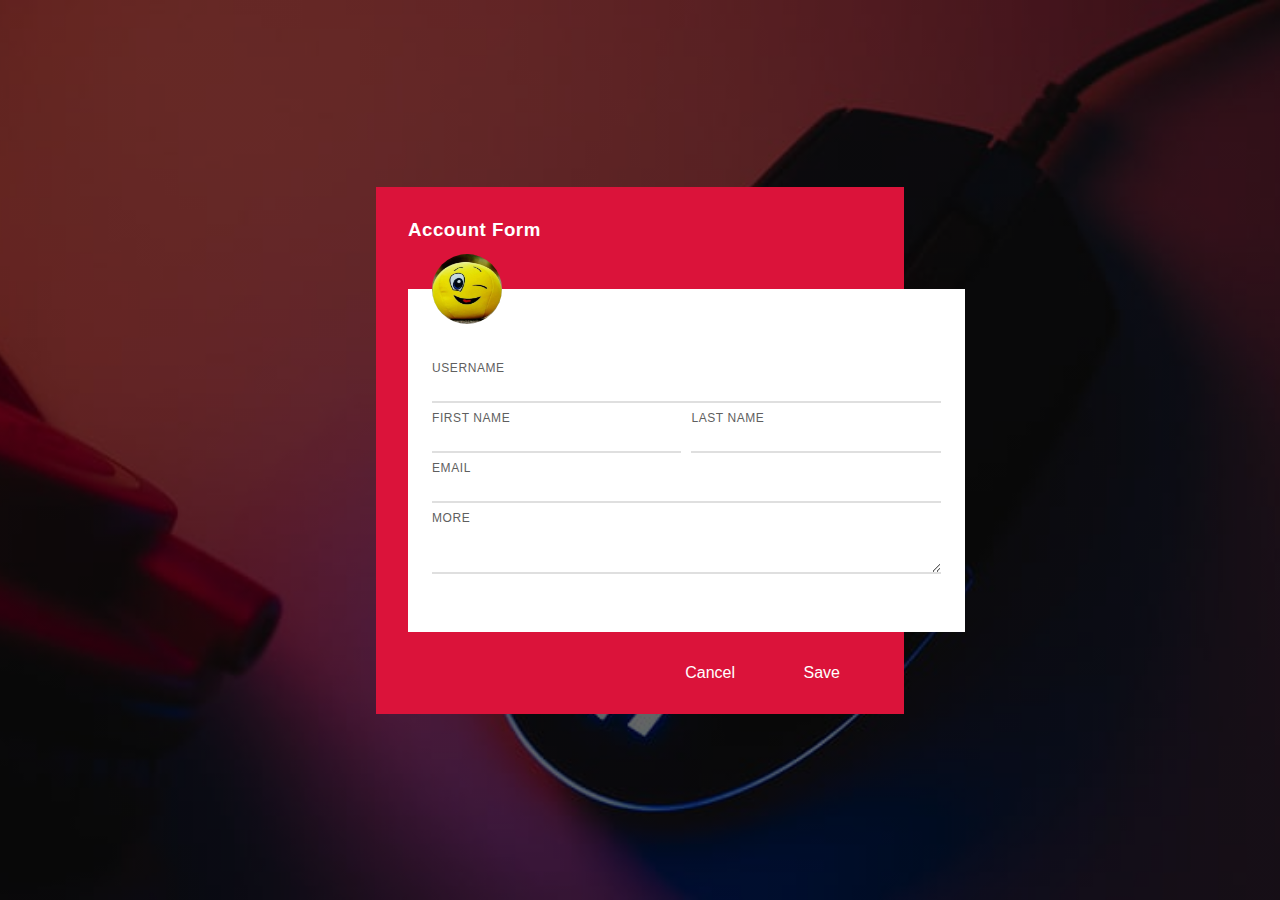
<file: Account-Form/index.html>
<!DOCTYPE html>
<html lang="en">

<head>
    <meta charset="UTF-8">
    <meta name="viewport" content="width=device-width, initial-scale=1.0">
    <title>Form Đăng Ký Tài Khoản</title>
    <link rel="stylesheet" href="style.css">
    <script src="script.js" defer></script>
</head>

<body>
    <div class="container">
        <h3>Account Form </h3>
        <div class="account-container">
            <div class="account-pic-container">
                <img src="./Assets/PicsArt_03-21-10.30.59-901x1024.jpg" alt="user profile pic">
            </div>
            <div class="account-info-container">
                <div class="account-username">
                    <label for="username">USERNAME</label>
                    <input type="text" id="username"  data-uppercase="true">
                </div>
                <div class="account-fullname">
                    <div class="firstname">
                        <label for="firstname">FIRST NAME</label>
                        <input type="text" id="firstname"  data-uppercase="true">
                    </div>
                    <div class="lastname">
                        <label for="lastname">LAST NAME</label>
                        <input type="text" id="lastname"  data-uppercase="true">
                    </div>
                </div>
                <div class="account-email">
                    <label for="email">EMAIL</label>
                    <input type="email" id="email"  data-uppercase="false">
                </div>
                <div class="account-bio">
                    <label for="bio">MORE</label>
                    <textarea id="bio" cols="30" rows="2"  data-uppercase="false"></textarea>
                </div>
            </div>
        </div>
        <div class="user-action">
            <button type="button" data-type="cancel">Cancel</button>
            <button type="button" data-type="save">Save</button>
        </div>
    </div>
</body>

</html>
</file>
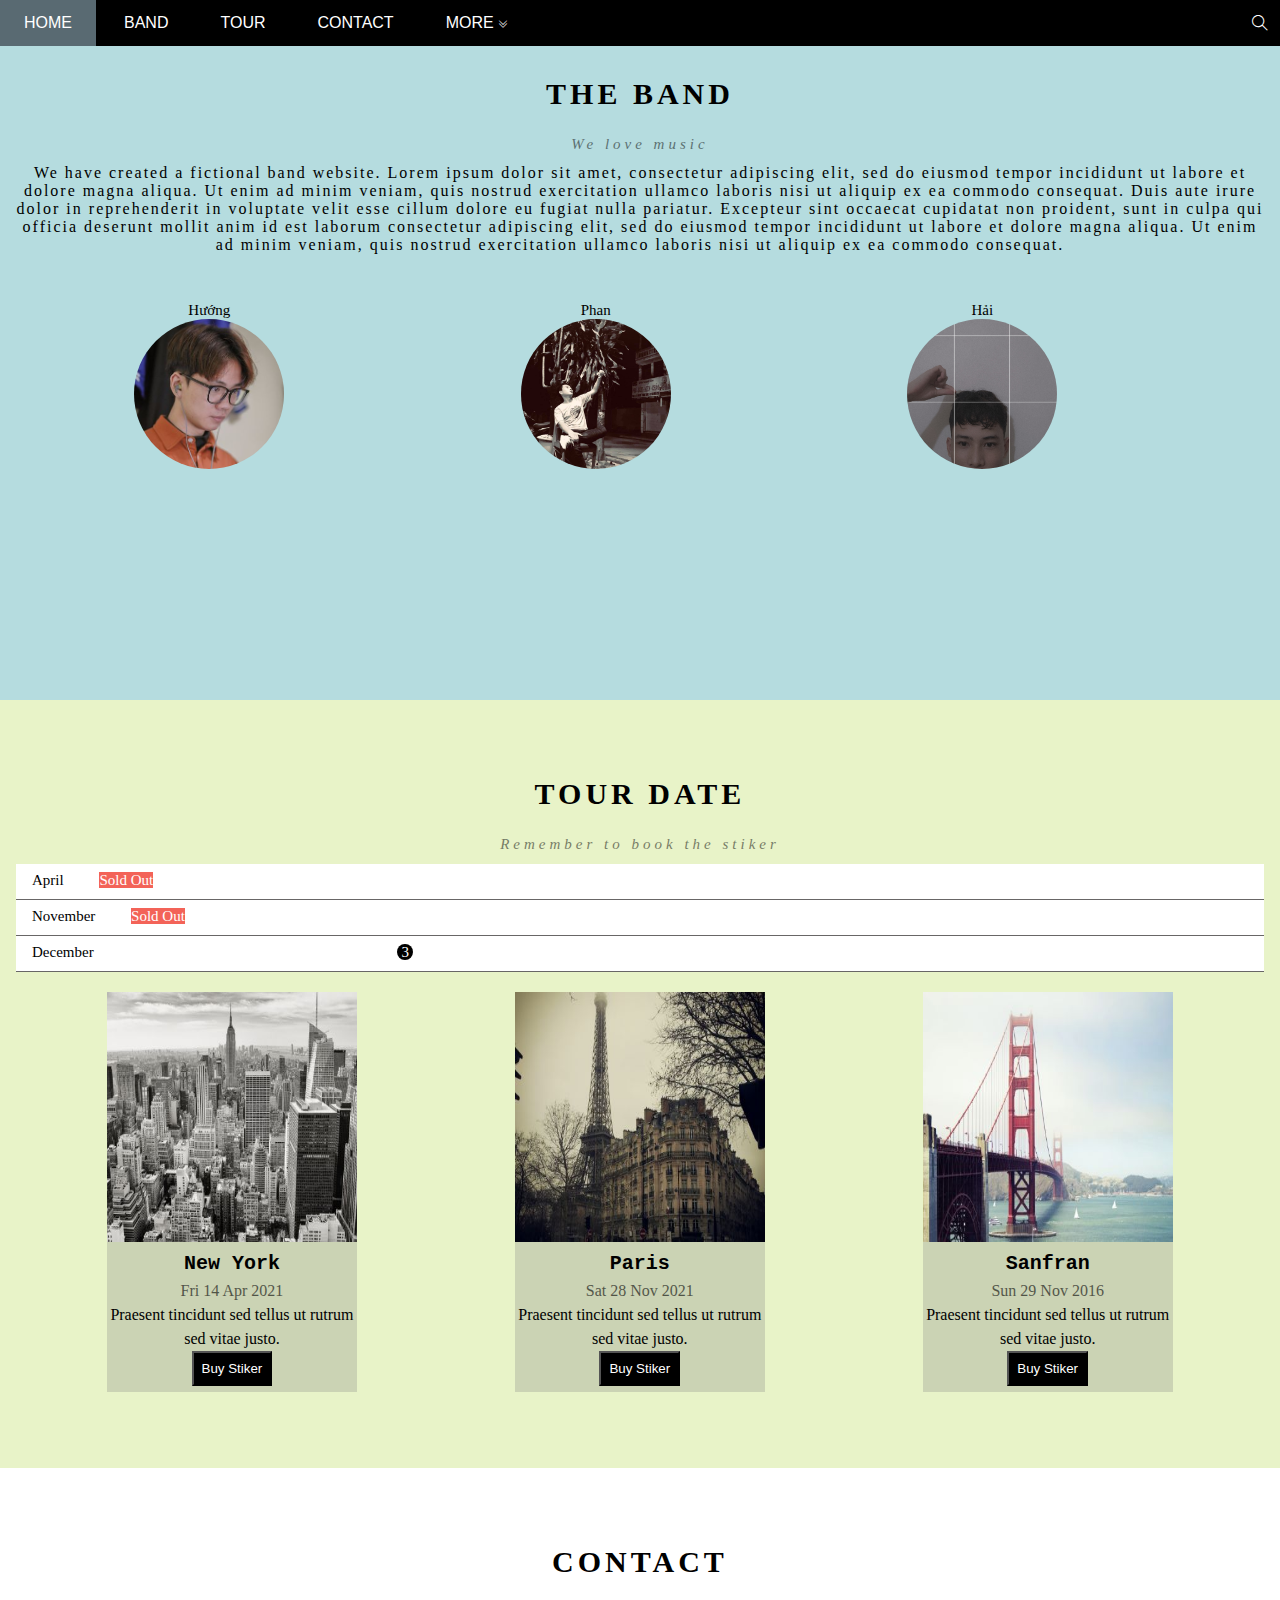
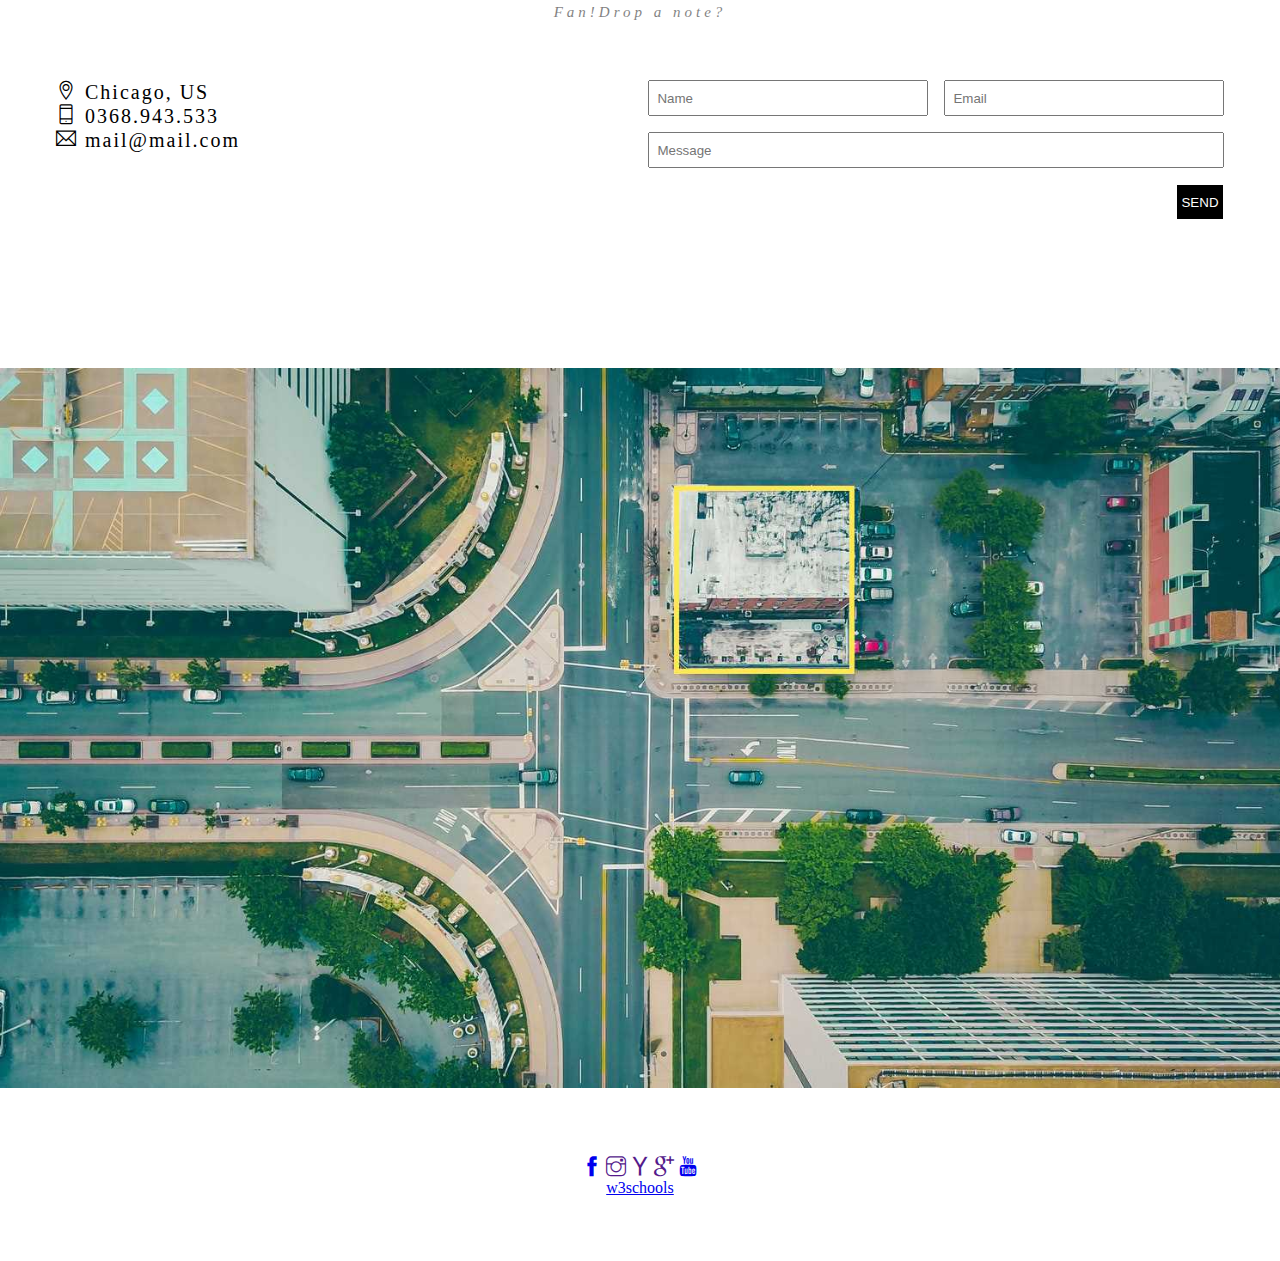
<file: TheBand/index.html>
<!DOCTYPE html>
<html lang="en">
<head>
    <meta charset="UTF-8">
    <meta http-equiv="X-UA-Compatible" content="IE=edge">
    <meta name="viewport" content="width=device-width, initial-scale=1.0">
    <title>The Band</title>
    <link rel="icon" href="./assets/img/icon.img" type="image/gif" sizes="16x16">
    <link rel="stylesheet" href="./assets/css/style.css">
    <link rel="stylesheet" href="./assets/css/responsive.css">
    <link rel="stylesheet" href="./icon/themify-icons/themify-icons.css">
</head>
<body>
<div id="main">

    <div id="header">
        <!-- begin -->
        <ul id="nav">
            <li><a href="#">Home</a></li>
            <li ><a href="#band">Band</a></li>
            <li ><a href="#tour">Tour</a></li>
            <li ><a href="#contact">Contact</a></li>
            <li >
                <a href="#">
                    More
                    <i class="icondow  ti-angle-double-down"></i>
                </a>
                <ul class="subnav">
                    <li>
                        <a href="#">Mechadise</a>
                    </li>
                    <li>
                        <a href="#">Extra</a>
                    </li>
                    <li>
                        <a href="#">Media</a>
                    </li>
                </ul>
            </li>
        </ul>
        <!-- end nav  -->
        <div class="searchIcon">
            <i class="ti-search"></i> 
        </div>

        <div id="mobile_menu" class="mobile-menu">
            <i class="ti-menu"></i>
        </div>
    </div>


    <!-- <div id="slider">
        <div class="text-content">
            <h2 class="text-heading">New York</h2>
            <div class="text-p">Wellcome to music Vietnamese</div>
            
        </div>
    </div> -->


    <div id="content"> 
                        <!-- The Band-->
        
           
            <div id="band" class="theband">
                <div class="content-heading">
                    <h2 class="content-name">The Band</h2>
                    <p class="slogan">We love music</p>
                    <p class="text-slogan">We have created a fictional band website.
                    Lorem ipsum dolor sit amet, consectetur adipiscing elit, 
                    sed do eiusmod tempor incididunt ut labore et dolore magna aliqua. 
                    Ut enim ad minim veniam, quis nostrud exercitation ullamco laboris nisi ut aliquip ex ea commodo consequat. 
                    Duis aute irure dolor in reprehenderit in voluptate velit esse cillum dolore eu fugiat nulla pariatur. Excepteur sint occaecat cupidatat non proident, sunt in culpa qui officia deserunt mollit anim id est laborum consectetur adipiscing elit, sed do eiusmod tempor incididunt ut labore et dolore magna aliqua. Ut enim ad minim veniam, 
                    quis nostrud exercitation ullamco laboris nisi ut aliquip ex ea commodo consequat.
                    </p>
                
                    <div id="list-member">
                        <div class="member">
                            <p class="name">Hướng</p>
                            <img src="./assets/img/huong.jpg" alt="">
                        </div>

                        <div class="member">
                            <p class="name">Phan</p>
                            <img src="./assets/img/phan.jpg" alt="">
                        </div>
                        <div class="member">
                            <p class="name">Hải</p>
                            <img src="./assets/img/hai.jpg" alt="">
                        </div>
                        
                        <div class="clear"></div>
                    </div>
                </div>
            

            </div>
                         
                        <!--Tour Date-->
        <div id="tour" class="tour">
            <div class="content-heading">

                <h2 class="content-name">Tour Date</h2>
                <p class="slogan">Remember to book the stiker</p>
                
                              <!--STIKER-->
                <ul class="stiker">
                    <li>April <span class="Sold-out">Sold Out</span></li>
                    <li>November <span class="Sold-out">Sold Out</span></li>
                    <li>
                        December 
                        <span class="quantity">3</span>
                    </li>
                </ul>
                            <!--Place-->
                <div id="Place">
                    <div class="place">
                        <div class="visited">
                            <img src="./assets/img/newyork.jpg" alt="" class="newyork">
                            <div class="about-visited">
                                <p class="newyork-name">New York</p>
                                <p class="newyork-date">Fri 14 Apr 2021</p>
                                <p class="newyork-about">Praesent tincidunt sed tellus ut 
                                    rutrum sed vitae justo.</p>
                                <button class="buy-stiker js-buy">Buy Stiker</button>
                            </div>
                        </div>
                    </div>

                    <div class="place">
                        <div class="visited">
                            <img src="./assets/img/paris.jpg" alt="" class="newyork">
                            <div class="about-visited">
                                <p class="newyork-name">Paris</p>
                                <p class="newyork-date"> Sat 28 Nov 2021</p>
                                <p class="newyork-about">Praesent tincidunt sed tellus ut 
                                    rutrum sed vitae justo.</p>
                                <button  class="buy-stiker js-buy">Buy Stiker</button>
                            </div>
                        </div>
                    </div>

                    <div class="place">
                        <div class="visited">
                            <img src="./assets/img/sanfran.jpg" alt="" class="newyork">
                            <div class="about-visited">
                                <p class="newyork-name">Sanfran</p>
                                <p class="newyork-date">Sun 29 Nov 2016</p>
                                <p class="newyork-about">Praesent tincidunt sed tellus ut 
                                    rutrum sed vitae justo.</p>
                                <button  class="buy-stiker js-buy">Buy Stiker</button>
                            </div>
                        </div>
                    </div>
                </div>

            </div>



        </div>
        

                         <!--Contact-->
        
        <div id="contact" class="contact-heading">
            
            <h2 class="content-name">Contact</h2>
            <p class="slogan">Fan!Drop a note?</p>


            <div class="row contact-content">
                <div class="col col-half dress">
                    <p><i class="ti-location-pin"></i> Chicago, US</p>
                    <p><i class="ti-mobile"></i> 0368.943.533</p>
                    <p><i class="ti-email"></i> mail@mail.com</p>
                </div>

                <div class="col col-half">
                    <form action="">
                        <div class="row">
                            <div class="col col-half">
                                <input type="text" name="" required placeholder="  Name" class="form-control">
                            </div>
                            <div class="col col-half">
                                <input type="email" name="" required placeholder="  Email" class="form-control">
                            </div>
                            
                        </div>
                        <div class="col-full">
                            <input type="text" name="" required placeholder="  Message" class="form-control">
                        </div>
                        <input type="submit" name=""  value="SEND" class="send">
                    </form>
                </div>
            </div>
        </div>
                        <!--ENd contact-->

        <div class="map">
            <img src="./assets/img/map.jpg" alt="">
        </div>
    </div>

    <div id="footer">
        <div class="list">
            <a href="https://www.facebook.com/profile.php?id=100008584958146"><i class="ti-facebook"></i></a>
            <a href=""><i class="ti-instagram"></i></a>
            <a href=""><i class="ti-yahoo"></i></a>
            <a href=""><i class="ti-google"></i></a>
            <a href="https://www.youtube.com/watch?v=12j6DHO-6no"><i class="ti-youtube"></i></a>
            
        </div>
        <div class="link">
            <a href="https://www.w3schools.com/w3css/tryw3css_templates_band.htm#band">w3schools</a>
        </div>
    </div>
    
    
</div>
<!-- Stiket -->
<div class="modal js-modal">
    <div class="modal-container">
        <div class="modal-close">
            <i class="ti-close js-modalClose"></i>
        </div>
        <header class="modal-header">
            <i class="ti-bag"></i>
            Tickets
        </header>

        <div class="modal-body">
            <label for="inp1" class="modal-label">
                <i class="ti-shopping-cart"></i>
                Tickets, $15 per person
            </label>
            <input id="inp1" type="text" class="modal-input"  placeholder="How many?">

            <label for="inp2" class="modal-label">
                <i class="ti-user"></i>
                Send To
            </label>
            <input id="inp2" type="email" class="modal-input"  placeholder="Enter Email">
            <button id="buy-ticket">
                Pay <i class="ti-check"></i>
            </button>
        </div>

        <footer class="modal-footer">
            <p class="modal-help">Need <a href="">Help?</a></p>
        </footer>
    </div>
</div>

    <!-- lấy ra thẻ classs để mở buy sticket-->
    <script>
        const jsBuys = document.querySelectorAll('.js-buy')
        const modal = document.querySelector('.js-modal')
        const modalClose = document.querySelector('.js-modalClose')

        // hàm mở buy sticket
        function showBuy (){
            modal.classList.add('open')
        }
         //hàm tắt buy sticket
        function offBuy() {
            modal.classList.remove('open')
        }
        //lặp qua modal
        for (const jsBuy of jsBuys) {
            jsBuy.addEventListener('click', showBuy)
        }
       

        modalClose.addEventListener('click',offBuy)

                                
                                    /*menu*/
            /* ĐÓNG MỞ MOBILE MENU*/
        var header = document.getElementById("header");
        var mobileMenu = document.getElementById("mobile_menu");
        var headerHeight=header.clientHeight;
        mobileMenu.onclick = function() {
            var isClose = header.clientHeight===headerHeight;
            if(isClose){
                header.style.height='auto';
            }
            else{
                header.style.height='46px';
            }
        }

        //Đóng mở khi chọn Home List

        menuItems=document.querySelectorAll('#nav li a[href*="#"]');
        
        for(var i=0;i<menuItems.length;i++){
            var menuItem=menuItems[i];
            if(manuItem!=menuItems[4]){
                menuItem.onclick = function() {
                    header.style.height=null;
                }
            }
            else{
                event.preventDefault();
            }
            
        }
    </script>

</body>
</html>
</file>
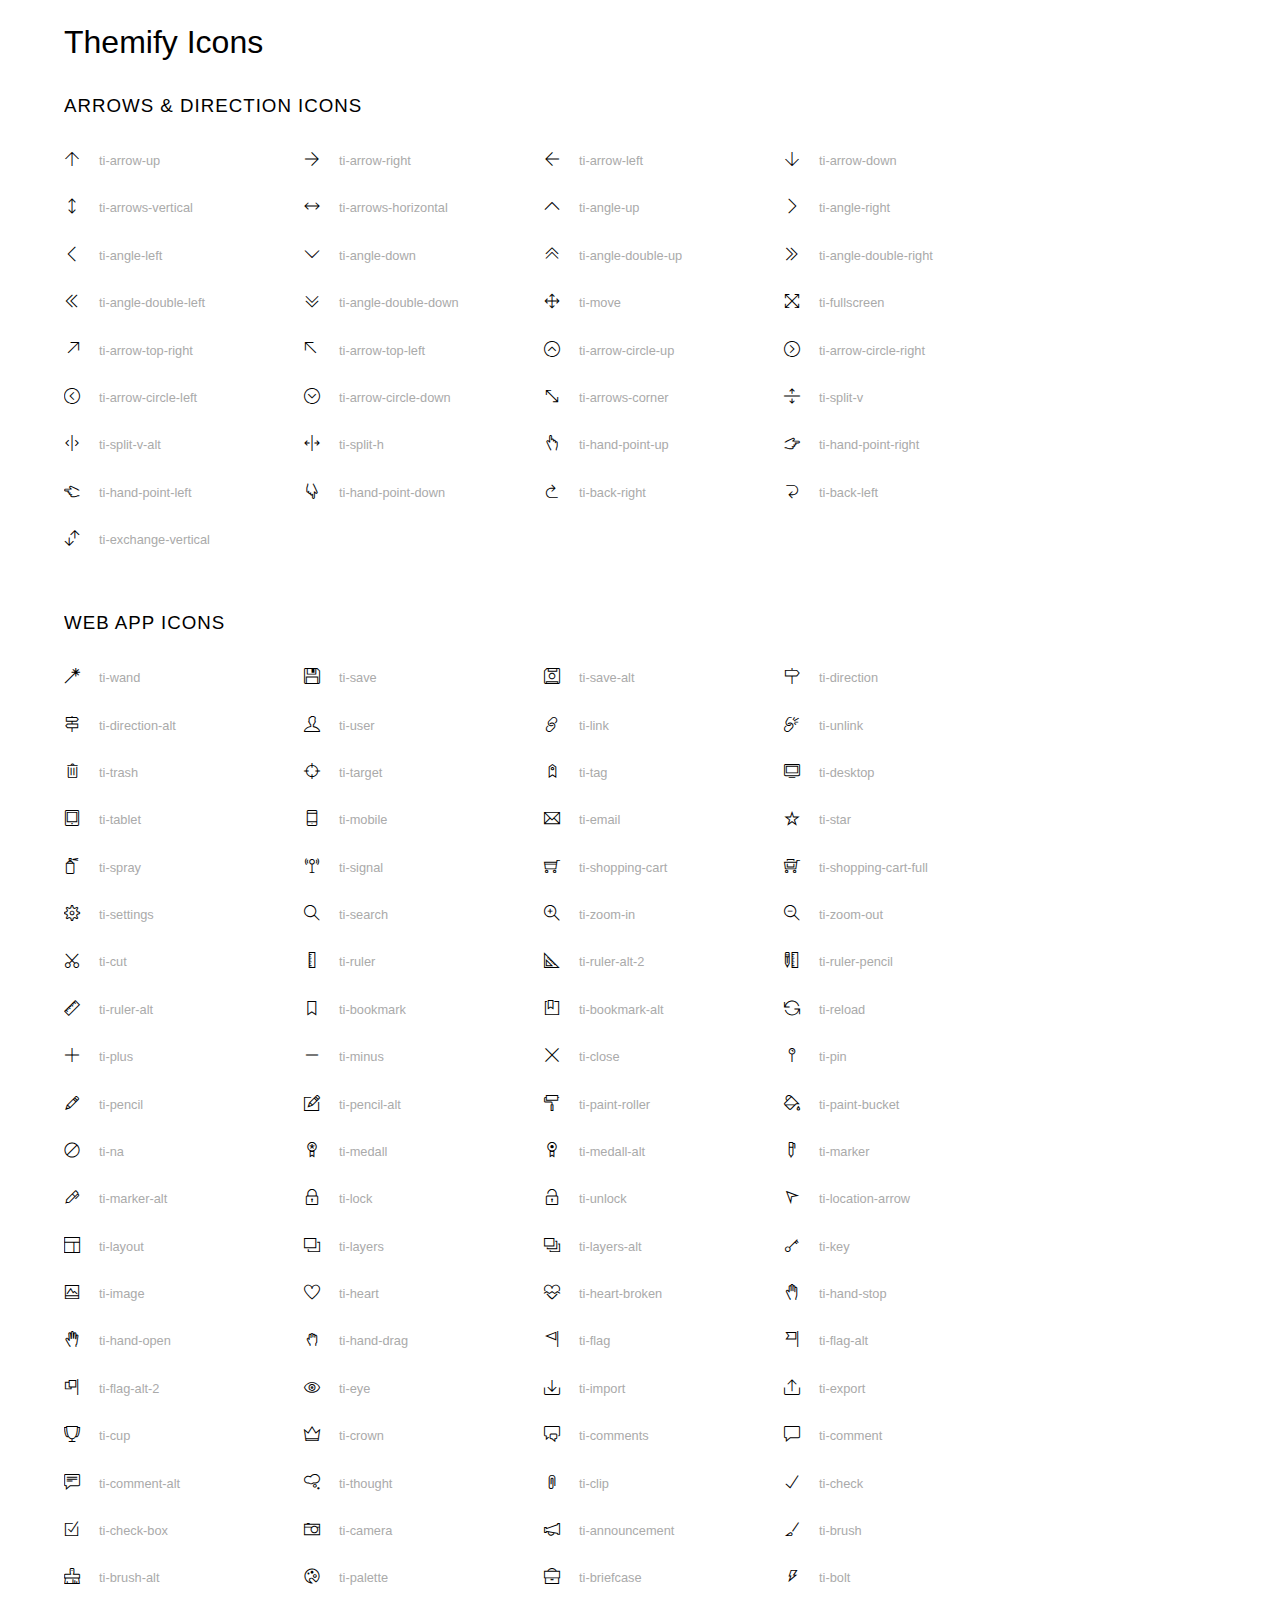
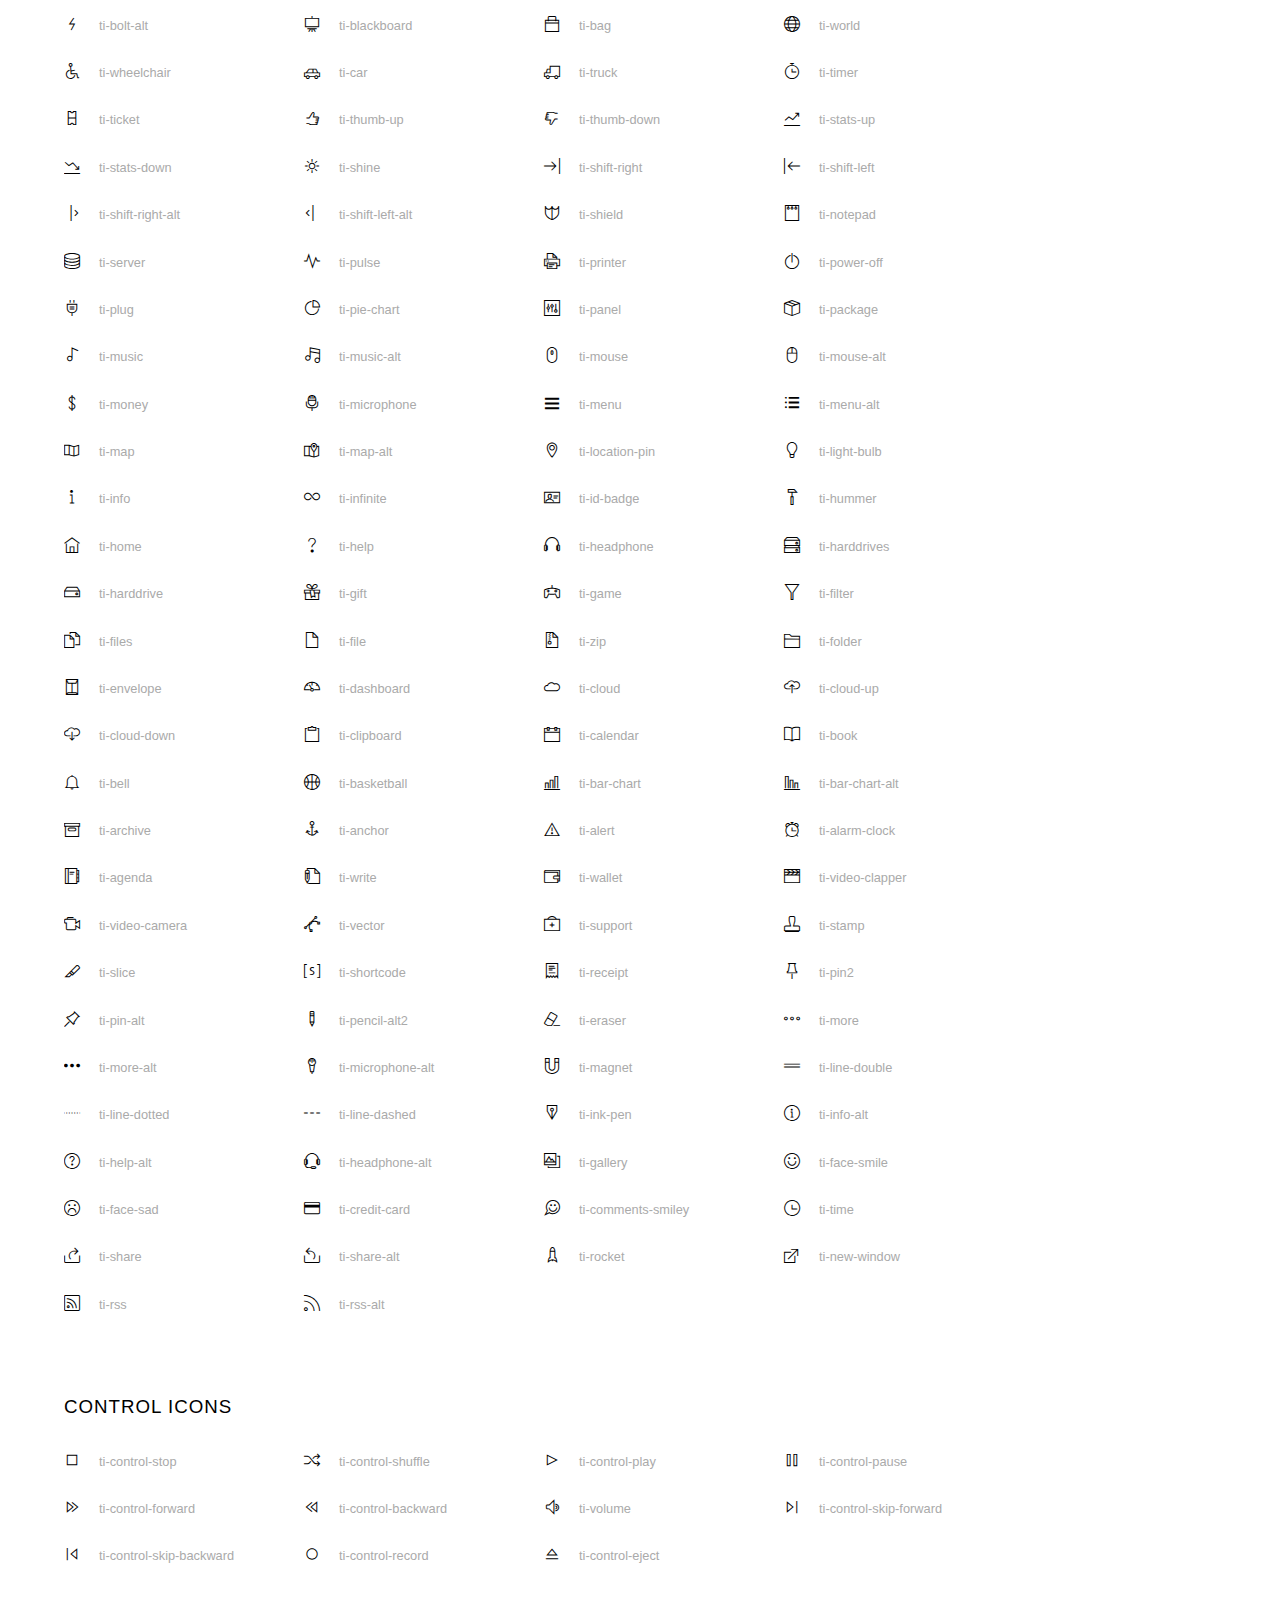
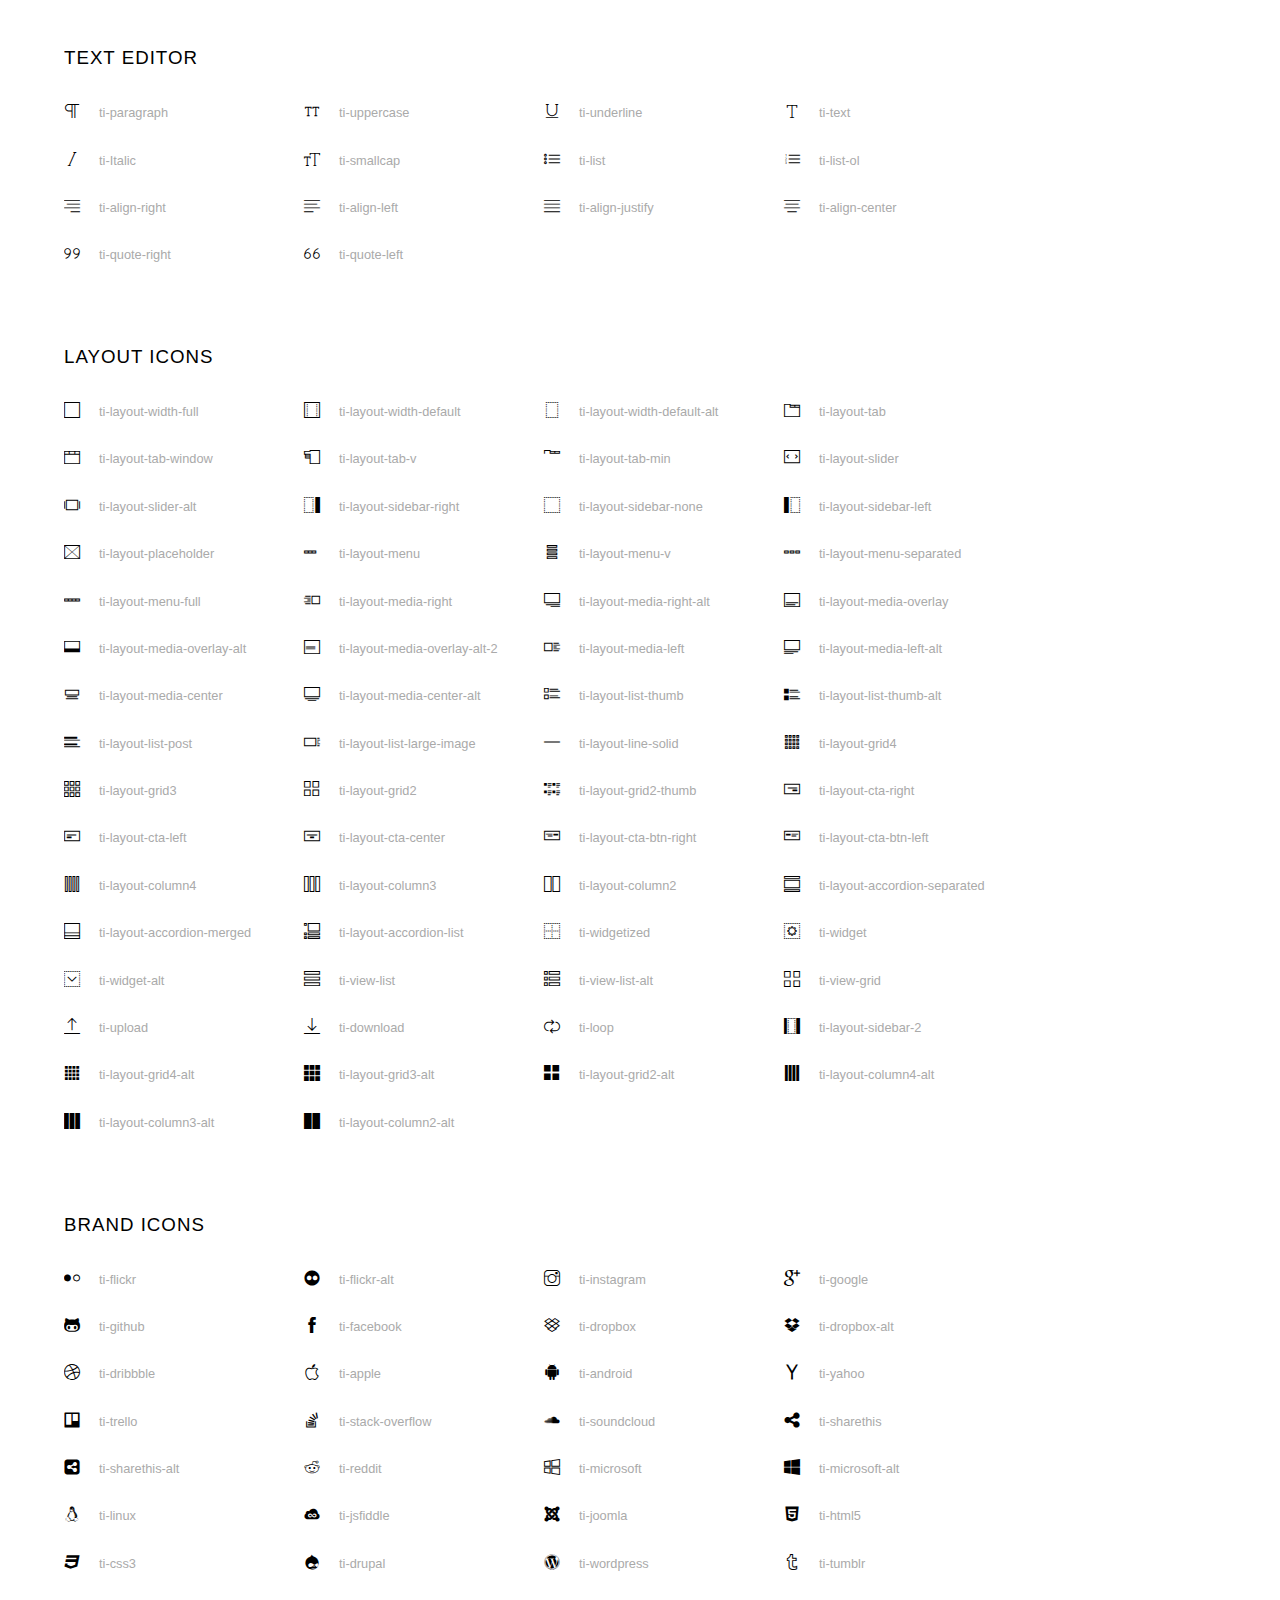
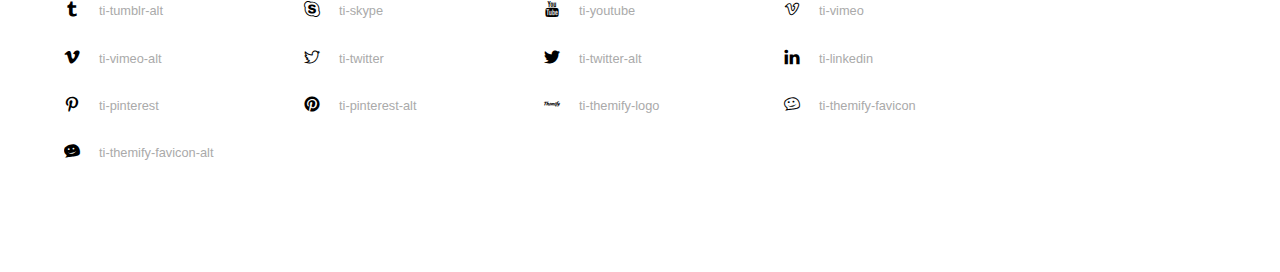
<file: TheBand/icon/themify-icons/index.html>
<!doctype html>
<html>
<head>
	<meta charset="utf-8">
	<title>Themify Icon Font</title>
	<meta name="viewport" content="width=device-width">
	<link rel="stylesheet" href="demo-files/demo.css">
	<link rel="stylesheet" href="themify-icons.css">
	<!--[if lt IE 8]><!-->
	<link rel="stylesheet" href="ie7/ie7.css">
	<!--<![endif]-->
</head>
<body>
	<h1>Themify Icons</h1>

	<div class="icon-section">

		<div class="icon-section">
			<h3>Arrows &amp; Direction Icons </h3>

			<div class="icon-container">
				<span class="ti-arrow-up"></span><span class="icon-name"> ti-arrow-up</span>
			</div>
			<div class="icon-container">
				<span class="ti-arrow-right"></span><span class="icon-name"> ti-arrow-right</span>
			</div>
			<div class="icon-container">
				<span class="ti-arrow-left"></span><span class="icon-name"> ti-arrow-left</span>
			</div>
			<div class="icon-container">
				<span class="ti-arrow-down"></span><span class="icon-name"> ti-arrow-down</span>
			</div>
			<div class="icon-container">
				<span class="ti-arrows-vertical"></span><span class="icon-name"> ti-arrows-vertical</span>
			</div>
			<div class="icon-container">
				<span class="ti-arrows-horizontal"></span><span class="icon-name"> ti-arrows-horizontal</span>
			</div>
			<div class="icon-container">
				<span class="ti-angle-up"></span><span class="icon-name"> ti-angle-up</span>
			</div>
			<div class="icon-container">
				<span class="ti-angle-right"></span><span class="icon-name"> ti-angle-right</span>
			</div>
			<div class="icon-container">
				<span class="ti-angle-left"></span><span class="icon-name"> ti-angle-left</span>
			</div>
			<div class="icon-container">
				<span class="ti-angle-down"></span><span class="icon-name"> ti-angle-down</span>
			</div>	
			<div class="icon-container">
				<span class="ti-angle-double-up"></span><span class="icon-name"> ti-angle-double-up</span>
			</div>
			<div class="icon-container">
				<span class="ti-angle-double-right"></span><span class="icon-name"> ti-angle-double-right</span>
			</div>
			<div class="icon-container">
				<span class="ti-angle-double-left"></span><span class="icon-name"> ti-angle-double-left</span>
			</div>
			<div class="icon-container">
				<span class="ti-angle-double-down"></span><span class="icon-name"> ti-angle-double-down</span>
			</div>					
			<div class="icon-container">
				<span class="ti-move"></span><span class="icon-name"> ti-move</span>
			</div>
			<div class="icon-container">
				<span class="ti-fullscreen"></span><span class="icon-name"> ti-fullscreen</span>
			</div>
			<div class="icon-container">
				<span class="ti-arrow-top-right"></span><span class="icon-name"> ti-arrow-top-right</span>
			</div>
			<div class="icon-container">
				<span class="ti-arrow-top-left"></span><span class="icon-name"> ti-arrow-top-left</span>
			</div>
			<div class="icon-container">
				<span class="ti-arrow-circle-up"></span><span class="icon-name"> ti-arrow-circle-up</span>
			</div>
			<div class="icon-container">
				<span class="ti-arrow-circle-right"></span><span class="icon-name"> ti-arrow-circle-right</span>
			</div>
			<div class="icon-container">
				<span class="ti-arrow-circle-left"></span><span class="icon-name"> ti-arrow-circle-left</span>
			</div>
			<div class="icon-container">
				<span class="ti-arrow-circle-down"></span><span class="icon-name"> ti-arrow-circle-down</span>
			</div>
			<div class="icon-container">
				<span class="ti-arrows-corner"></span><span class="icon-name"> ti-arrows-corner</span>
			</div>
			<div class="icon-container">
				<span class="ti-split-v"></span><span class="icon-name"> ti-split-v</span>
			</div>

			<div class="icon-container">
				<span class="ti-split-v-alt"></span><span class="icon-name"> ti-split-v-alt</span>
			</div>
			<div class="icon-container">
				<span class="ti-split-h"></span><span class="icon-name"> ti-split-h</span>
			</div>
			<div class="icon-container">
				<span class="ti-hand-point-up"></span><span class="icon-name"> ti-hand-point-up</span>
			</div>
			<div class="icon-container">
				<span class="ti-hand-point-right"></span><span class="icon-name"> ti-hand-point-right</span>
			</div>
			<div class="icon-container">
				<span class="ti-hand-point-left"></span><span class="icon-name"> ti-hand-point-left</span>
			</div>
			<div class="icon-container">
				<span class="ti-hand-point-down"></span><span class="icon-name"> ti-hand-point-down</span>
			</div>
			<div class="icon-container">
				<span class="ti-back-right"></span><span class="icon-name"> ti-back-right</span>
			</div>
			<div class="icon-container">
				<span class="ti-back-left"></span><span class="icon-name"> ti-back-left</span>
			</div>
			<div class="icon-container">
				<span class="ti-exchange-vertical"></span><span class="icon-name"> ti-exchange-vertical</span>
			</div>

		</div> <!-- Arrows Icons -->



		<h3>Web App Icons</h3>
		
		<div class="icon-section">

			<div class="icon-container">
				<span class="ti-wand"></span><span class="icon-name"> ti-wand</span>
			</div>
			<div class="icon-container">
				<span class="ti-save"></span><span class="icon-name"> ti-save</span>
			</div>
			<div class="icon-container">
				<span class="ti-save-alt"></span><span class="icon-name"> ti-save-alt</span>
			</div>

			<div class="icon-container">
				<span class="ti-direction"></span><span class="icon-name"> ti-direction</span>
			</div>
			<div class="icon-container">
				<span class="ti-direction-alt"></span><span class="icon-name"> ti-direction-alt</span>
			</div>
			<div class="icon-container">
				<span class="ti-user"></span><span class="icon-name"> ti-user</span>
			</div>
			<div class="icon-container">
				<span class="ti-link"></span><span class="icon-name"> ti-link</span>
			</div>
			<div class="icon-container">
				<span class="ti-unlink"></span><span class="icon-name"> ti-unlink</span>
			</div>
			<div class="icon-container">
				<span class="ti-trash"></span><span class="icon-name"> ti-trash</span>
			</div>
			<div class="icon-container">
				<span class="ti-target"></span><span class="icon-name"> ti-target</span>
			</div>
			<div class="icon-container">
				<span class="ti-tag"></span><span class="icon-name"> ti-tag</span>
			</div>
			<div class="icon-container">
				<span class="ti-desktop"></span><span class="icon-name"> ti-desktop</span>
			</div>
			<div class="icon-container">
				<span class="ti-tablet"></span><span class="icon-name"> ti-tablet</span>
			</div>
			<div class="icon-container">
				<span class="ti-mobile"></span><span class="icon-name"> ti-mobile</span>
			</div>
			<div class="icon-container">
				<span class="ti-email"></span><span class="icon-name"> ti-email</span>
			</div>	
			<div class="icon-container">
				<span class="ti-star"></span><span class="icon-name"> ti-star</span>
			</div>
			<div class="icon-container">
				<span class="ti-spray"></span><span class="icon-name"> ti-spray</span>
			</div>
			<div class="icon-container">
				<span class="ti-signal"></span><span class="icon-name"> ti-signal</span>
			</div>
			<div class="icon-container">
				<span class="ti-shopping-cart"></span><span class="icon-name"> ti-shopping-cart</span>
			</div>
			<div class="icon-container">
				<span class="ti-shopping-cart-full"></span><span class="icon-name"> ti-shopping-cart-full</span>
			</div>
			<div class="icon-container">
				<span class="ti-settings"></span><span class="icon-name"> ti-settings</span>
			</div>
			<div class="icon-container">
				<span class="ti-search"></span><span class="icon-name"> ti-search</span>
			</div>
			<div class="icon-container">
				<span class="ti-zoom-in"></span><span class="icon-name"> ti-zoom-in</span>
			</div>
			<div class="icon-container">
				<span class="ti-zoom-out"></span><span class="icon-name"> ti-zoom-out</span>
			</div>
			<div class="icon-container">
				<span class="ti-cut"></span><span class="icon-name"> ti-cut</span>
			</div>
			<div class="icon-container">
				<span class="ti-ruler"></span><span class="icon-name"> ti-ruler</span>
			</div>
			<div class="icon-container">
				<span class="ti-ruler-alt-2"></span><span class="icon-name"> ti-ruler-alt-2</span>
			</div>			
			<div class="icon-container">
				<span class="ti-ruler-pencil"></span><span class="icon-name"> ti-ruler-pencil</span>
			</div>
			<div class="icon-container">
				<span class="ti-ruler-alt"></span><span class="icon-name"> ti-ruler-alt</span>
			</div>
			<div class="icon-container">
				<span class="ti-bookmark"></span><span class="icon-name"> ti-bookmark</span>
			</div>
			<div class="icon-container">
				<span class="ti-bookmark-alt"></span><span class="icon-name"> ti-bookmark-alt</span>
			</div>
			<div class="icon-container">
				<span class="ti-reload"></span><span class="icon-name"> ti-reload</span>
			</div>
			<div class="icon-container">
				<span class="ti-plus"></span><span class="icon-name"> ti-plus</span>
			</div>
			<div class="icon-container">
				<span class="ti-minus"></span><span class="icon-name"> ti-minus</span>
			</div>
			<div class="icon-container">
				<span class="ti-close"></span><span class="icon-name"> ti-close</span>
			</div>			
			<div class="icon-container">
				<span class="ti-pin"></span><span class="icon-name"> ti-pin</span>
			</div>
			<div class="icon-container">
				<span class="ti-pencil"></span><span class="icon-name"> ti-pencil</span>
			</div>
					
		  	<div class="icon-container">
				<span class="ti-pencil-alt"></span><span class="icon-name"> ti-pencil-alt</span>
			</div>
			<div class="icon-container">
				<span class="ti-paint-roller"></span><span class="icon-name"> ti-paint-roller</span>
			</div>
			<div class="icon-container">
				<span class="ti-paint-bucket"></span><span class="icon-name"> ti-paint-bucket</span>
			</div>
			<div class="icon-container">
				<span class="ti-na"></span><span class="icon-name"> ti-na</span>
			</div>
			<div class="icon-container">
				<span class="ti-medall"></span><span class="icon-name"> ti-medall</span>
			</div>
			<div class="icon-container">
				<span class="ti-medall-alt"></span><span class="icon-name"> ti-medall-alt</span>
			</div>
			<div class="icon-container">
				<span class="ti-marker"></span><span class="icon-name"> ti-marker</span>
			</div>
			<div class="icon-container">
				<span class="ti-marker-alt"></span><span class="icon-name"> ti-marker-alt</span>
			</div>

			<div class="icon-container">
				<span class="ti-lock"></span><span class="icon-name"> ti-lock</span>
			</div>
			<div class="icon-container">
				<span class="ti-unlock"></span><span class="icon-name"> ti-unlock</span>
			</div>
			<div class="icon-container">
				<span class="ti-location-arrow"></span><span class="icon-name"> ti-location-arrow</span>
			</div>
			<div class="icon-container">
				<span class="ti-layout"></span><span class="icon-name"> ti-layout</span>
			</div>
			<div class="icon-container">
				<span class="ti-layers"></span><span class="icon-name"> ti-layers</span>
			</div>
			<div class="icon-container">
				<span class="ti-layers-alt"></span><span class="icon-name"> ti-layers-alt</span>
			</div>
			<div class="icon-container">
				<span class="ti-key"></span><span class="icon-name"> ti-key</span>
			</div>
			<div class="icon-container">
				<span class="ti-image"></span><span class="icon-name"> ti-image</span>
			</div>
			<div class="icon-container">
				<span class="ti-heart"></span><span class="icon-name"> ti-heart</span>
			</div>
			<div class="icon-container">
				<span class="ti-heart-broken"></span><span class="icon-name"> ti-heart-broken</span>
			</div>
			<div class="icon-container">
				<span class="ti-hand-stop"></span><span class="icon-name"> ti-hand-stop</span>
			</div>
			<div class="icon-container">
				<span class="ti-hand-open"></span><span class="icon-name"> ti-hand-open</span>
			</div>
			<div class="icon-container">
				<span class="ti-hand-drag"></span><span class="icon-name"> ti-hand-drag</span>
			</div>
			<div class="icon-container">
				<span class="ti-flag"></span><span class="icon-name"> ti-flag</span>
			</div>
			<div class="icon-container">
				<span class="ti-flag-alt"></span><span class="icon-name"> ti-flag-alt</span>
			</div>
			<div class="icon-container">
				<span class="ti-flag-alt-2"></span><span class="icon-name"> ti-flag-alt-2</span>
			</div>
			<div class="icon-container">
				<span class="ti-eye"></span><span class="icon-name"> ti-eye</span>
			</div>
			<div class="icon-container">
				<span class="ti-import"></span><span class="icon-name"> ti-import</span>
			</div>			
			<div class="icon-container">
				<span class="ti-export"></span><span class="icon-name"> ti-export</span>
			</div>
			<div class="icon-container">
				<span class="ti-cup"></span><span class="icon-name"> ti-cup</span>
			</div>
			<div class="icon-container">
				<span class="ti-crown"></span><span class="icon-name"> ti-crown</span>
			</div>
			<div class="icon-container">
				<span class="ti-comments"></span><span class="icon-name"> ti-comments</span>
			</div>
			<div class="icon-container">
				<span class="ti-comment"></span><span class="icon-name"> ti-comment</span>
			</div>
			<div class="icon-container">
				<span class="ti-comment-alt"></span><span class="icon-name"> ti-comment-alt</span>
			</div>
			<div class="icon-container">
				<span class="ti-thought"></span><span class="icon-name"> ti-thought</span>
			</div>			
			<div class="icon-container">
				<span class="ti-clip"></span><span class="icon-name"> ti-clip</span>
			</div>

			<div class="icon-container">
				<span class="ti-check"></span><span class="icon-name"> ti-check</span>
			</div>
			<div class="icon-container">
				<span class="ti-check-box"></span><span class="icon-name"> ti-check-box</span>
			</div>
			<div class="icon-container">
				<span class="ti-camera"></span><span class="icon-name"> ti-camera</span>
			</div>
			<div class="icon-container">
				<span class="ti-announcement"></span><span class="icon-name"> ti-announcement</span>
			</div>
			<div class="icon-container">
				<span class="ti-brush"></span><span class="icon-name"> ti-brush</span>
			</div>
			<div class="icon-container">
				<span class="ti-brush-alt"></span><span class="icon-name"> ti-brush-alt</span>
			</div>
			<div class="icon-container">
				<span class="ti-palette"></span><span class="icon-name"> ti-palette</span>
			</div>			
			<div class="icon-container">
				<span class="ti-briefcase"></span><span class="icon-name"> ti-briefcase</span>
			</div>
			<div class="icon-container">
				<span class="ti-bolt"></span><span class="icon-name"> ti-bolt</span>
			</div>
			<div class="icon-container">
				<span class="ti-bolt-alt"></span><span class="icon-name"> ti-bolt-alt</span>
			</div>
			<div class="icon-container">
				<span class="ti-blackboard"></span><span class="icon-name"> ti-blackboard</span>
			</div>
			<div class="icon-container">
				<span class="ti-bag"></span><span class="icon-name"> ti-bag</span>
			</div>
			<div class="icon-container">
				<span class="ti-world"></span><span class="icon-name"> ti-world</span>
			</div>
			<div class="icon-container">
				<span class="ti-wheelchair"></span><span class="icon-name"> ti-wheelchair</span>
			</div>
			<div class="icon-container">
				<span class="ti-car"></span><span class="icon-name"> ti-car</span>
			</div>
			<div class="icon-container">
				<span class="ti-truck"></span><span class="icon-name"> ti-truck</span>
			</div>
			<div class="icon-container">
				<span class="ti-timer"></span><span class="icon-name"> ti-timer</span>
			</div>
			<div class="icon-container">
				<span class="ti-ticket"></span><span class="icon-name"> ti-ticket</span>
			</div>
			<div class="icon-container">
				<span class="ti-thumb-up"></span><span class="icon-name"> ti-thumb-up</span>
			</div>
			<div class="icon-container">
				<span class="ti-thumb-down"></span><span class="icon-name"> ti-thumb-down</span>
			</div>

			<div class="icon-container">
				<span class="ti-stats-up"></span><span class="icon-name"> ti-stats-up</span>
			</div>
			<div class="icon-container">
				<span class="ti-stats-down"></span><span class="icon-name"> ti-stats-down</span>
			</div>
			<div class="icon-container">
				<span class="ti-shine"></span><span class="icon-name"> ti-shine</span>
			</div>
			<div class="icon-container">
				<span class="ti-shift-right"></span><span class="icon-name"> ti-shift-right</span>
			</div>
			<div class="icon-container">
				<span class="ti-shift-left"></span><span class="icon-name"> ti-shift-left</span>
			</div>

			<div class="icon-container">
				<span class="ti-shift-right-alt"></span><span class="icon-name"> ti-shift-right-alt</span>
			</div>
			<div class="icon-container">
				<span class="ti-shift-left-alt"></span><span class="icon-name"> ti-shift-left-alt</span>
			</div>
			<div class="icon-container">
				<span class="ti-shield"></span><span class="icon-name"> ti-shield</span>
			</div>
			<div class="icon-container">
				<span class="ti-notepad"></span><span class="icon-name"> ti-notepad</span>
			</div>
			<div class="icon-container">
				<span class="ti-server"></span><span class="icon-name"> ti-server</span>
			</div>

			<div class="icon-container">
				<span class="ti-pulse"></span><span class="icon-name"> ti-pulse</span>
			</div>
			<div class="icon-container">
				<span class="ti-printer"></span><span class="icon-name"> ti-printer</span>
			</div>
			<div class="icon-container">
				<span class="ti-power-off"></span><span class="icon-name"> ti-power-off</span>
			</div>
			<div class="icon-container">
				<span class="ti-plug"></span><span class="icon-name"> ti-plug</span>
			</div>
			<div class="icon-container">
				<span class="ti-pie-chart"></span><span class="icon-name"> ti-pie-chart</span>
			</div>

			<div class="icon-container">
				<span class="ti-panel"></span><span class="icon-name"> ti-panel</span>
			</div>
			<div class="icon-container">
				<span class="ti-package"></span><span class="icon-name"> ti-package</span>
			</div>
			<div class="icon-container">
				<span class="ti-music"></span><span class="icon-name"> ti-music</span>
			</div>
			<div class="icon-container">
				<span class="ti-music-alt"></span><span class="icon-name"> ti-music-alt</span>
			</div>
			<div class="icon-container">
				<span class="ti-mouse"></span><span class="icon-name"> ti-mouse</span>
			</div>
			<div class="icon-container">
				<span class="ti-mouse-alt"></span><span class="icon-name"> ti-mouse-alt</span>
			</div>
			<div class="icon-container">
				<span class="ti-money"></span><span class="icon-name"> ti-money</span>
			</div>
			<div class="icon-container">
				<span class="ti-microphone"></span><span class="icon-name"> ti-microphone</span>
			</div>
			<div class="icon-container">
				<span class="ti-menu"></span><span class="icon-name"> ti-menu</span>
			</div>
			<div class="icon-container">
				<span class="ti-menu-alt"></span><span class="icon-name"> ti-menu-alt</span>
			</div>
			<div class="icon-container">
				<span class="ti-map"></span><span class="icon-name"> ti-map</span>
			</div>
			<div class="icon-container">
				<span class="ti-map-alt"></span><span class="icon-name"> ti-map-alt</span>
			</div>

			<div class="icon-container">
				<span class="ti-location-pin"></span><span class="icon-name"> ti-location-pin</span>
			</div>

			<div class="icon-container">
				<span class="ti-light-bulb"></span><span class="icon-name"> ti-light-bulb</span>
			</div>
			<div class="icon-container">
				<span class="ti-info"></span><span class="icon-name"> ti-info</span>
			</div>
			<div class="icon-container">
				<span class="ti-infinite"></span><span class="icon-name"> ti-infinite</span>
			</div>
			<div class="icon-container">
				<span class="ti-id-badge"></span><span class="icon-name"> ti-id-badge</span>
			</div>
			<div class="icon-container">
				<span class="ti-hummer"></span><span class="icon-name"> ti-hummer</span>
			</div>
			<div class="icon-container">
				<span class="ti-home"></span><span class="icon-name"> ti-home</span>
			</div>
			<div class="icon-container">
				<span class="ti-help"></span><span class="icon-name"> ti-help</span>
			</div>
			<div class="icon-container">
				<span class="ti-headphone"></span><span class="icon-name"> ti-headphone</span>
			</div>
			<div class="icon-container">
				<span class="ti-harddrives"></span><span class="icon-name"> ti-harddrives</span>
			</div>
			<div class="icon-container">
				<span class="ti-harddrive"></span><span class="icon-name"> ti-harddrive</span>
			</div>
			<div class="icon-container">
				<span class="ti-gift"></span><span class="icon-name"> ti-gift</span>
			</div>
			<div class="icon-container">
				<span class="ti-game"></span><span class="icon-name"> ti-game</span>
			</div>
			<div class="icon-container">
				<span class="ti-filter"></span><span class="icon-name"> ti-filter</span>
			</div>
			<div class="icon-container">
				<span class="ti-files"></span><span class="icon-name"> ti-files</span>
			</div>
			<div class="icon-container">
				<span class="ti-file"></span><span class="icon-name"> ti-file</span>
			</div>
			<div class="icon-container">
				<span class="ti-zip"></span><span class="icon-name"> ti-zip</span>
			</div>
			<div class="icon-container">
				<span class="ti-folder"></span><span class="icon-name"> ti-folder</span>
			</div>			
			<div class="icon-container">
				<span class="ti-envelope"></span><span class="icon-name"> ti-envelope</span>
			</div>


			<div class="icon-container">
				<span class="ti-dashboard"></span><span class="icon-name"> ti-dashboard</span>
			</div>
			<div class="icon-container">
				<span class="ti-cloud"></span><span class="icon-name"> ti-cloud</span>
			</div>
			<div class="icon-container">
				<span class="ti-cloud-up"></span><span class="icon-name"> ti-cloud-up</span>
			</div>
			<div class="icon-container">
				<span class="ti-cloud-down"></span><span class="icon-name"> ti-cloud-down</span>
			</div>
			<div class="icon-container">
				<span class="ti-clipboard"></span><span class="icon-name"> ti-clipboard</span>
			</div>
			<div class="icon-container">
				<span class="ti-calendar"></span><span class="icon-name"> ti-calendar</span>
			</div>
			<div class="icon-container">
				<span class="ti-book"></span><span class="icon-name"> ti-book</span>
			</div>
			<div class="icon-container">
				<span class="ti-bell"></span><span class="icon-name"> ti-bell</span>
			</div>
			<div class="icon-container">
				<span class="ti-basketball"></span><span class="icon-name"> ti-basketball</span>
			</div>
			<div class="icon-container">
				<span class="ti-bar-chart"></span><span class="icon-name"> ti-bar-chart</span>
			</div>
			<div class="icon-container">
				<span class="ti-bar-chart-alt"></span><span class="icon-name"> ti-bar-chart-alt</span>
			</div>


			<div class="icon-container">
				<span class="ti-archive"></span><span class="icon-name"> ti-archive</span>
			</div>
			<div class="icon-container">
				<span class="ti-anchor"></span><span class="icon-name"> ti-anchor</span>
			</div>

			<div class="icon-container">
				<span class="ti-alert"></span><span class="icon-name"> ti-alert</span>
			</div>
			<div class="icon-container">
				<span class="ti-alarm-clock"></span><span class="icon-name"> ti-alarm-clock</span>
			</div>
			<div class="icon-container">
				<span class="ti-agenda"></span><span class="icon-name"> ti-agenda</span>
			</div>
			<div class="icon-container">
				<span class="ti-write"></span><span class="icon-name"> ti-write</span>
			</div>

			<div class="icon-container">
				<span class="ti-wallet"></span><span class="icon-name"> ti-wallet</span>
			</div>
			<div class="icon-container">
				<span class="ti-video-clapper"></span><span class="icon-name"> ti-video-clapper</span>
			</div>
			<div class="icon-container">
				<span class="ti-video-camera"></span><span class="icon-name"> ti-video-camera</span>
			</div>
			<div class="icon-container">
				<span class="ti-vector"></span><span class="icon-name"> ti-vector</span>
			</div>

			<div class="icon-container">
				<span class="ti-support"></span><span class="icon-name"> ti-support</span>
			</div>
			<div class="icon-container">
				<span class="ti-stamp"></span><span class="icon-name"> ti-stamp</span>
			</div>
			<div class="icon-container">
				<span class="ti-slice"></span><span class="icon-name"> ti-slice</span>
			</div>
			<div class="icon-container">
				<span class="ti-shortcode"></span><span class="icon-name"> ti-shortcode</span>
			</div>
			<div class="icon-container">
				<span class="ti-receipt"></span><span class="icon-name"> ti-receipt</span>
			</div>
			<div class="icon-container">
				<span class="ti-pin2"></span><span class="icon-name"> ti-pin2</span>
			</div>
			<div class="icon-container">
				<span class="ti-pin-alt"></span><span class="icon-name"> ti-pin-alt</span>
			</div>
			<div class="icon-container">
				<span class="ti-pencil-alt2"></span><span class="icon-name"> ti-pencil-alt2</span>
			</div>
			<div class="icon-container">
				<span class="ti-eraser"></span><span class="icon-name"> ti-eraser</span>
			</div>			
			<div class="icon-container">
				<span class="ti-more"></span><span class="icon-name"> ti-more</span>
			</div>
			<div class="icon-container">
				<span class="ti-more-alt"></span><span class="icon-name"> ti-more-alt</span>
			</div>
			<div class="icon-container">
				<span class="ti-microphone-alt"></span><span class="icon-name"> ti-microphone-alt</span>
			</div>
			<div class="icon-container">
				<span class="ti-magnet"></span><span class="icon-name"> ti-magnet</span>
			</div>
			<div class="icon-container">
				<span class="ti-line-double"></span><span class="icon-name"> ti-line-double</span>
			</div>
			<div class="icon-container">
				<span class="ti-line-dotted"></span><span class="icon-name"> ti-line-dotted</span>
			</div>
			<div class="icon-container">
				<span class="ti-line-dashed"></span><span class="icon-name"> ti-line-dashed</span>
			</div>

			<div class="icon-container">
				<span class="ti-ink-pen"></span><span class="icon-name"> ti-ink-pen</span>
			</div>
			<div class="icon-container">
				<span class="ti-info-alt"></span><span class="icon-name"> ti-info-alt</span>
			</div>
			<div class="icon-container">
				<span class="ti-help-alt"></span><span class="icon-name"> ti-help-alt</span>
			</div>
			<div class="icon-container">
				<span class="ti-headphone-alt"></span><span class="icon-name"> ti-headphone-alt</span>
			</div>

			<div class="icon-container">
				<span class="ti-gallery"></span><span class="icon-name"> ti-gallery</span>
			</div>
			<div class="icon-container">
				<span class="ti-face-smile"></span><span class="icon-name"> ti-face-smile</span>
			</div>
			<div class="icon-container">
				<span class="ti-face-sad"></span><span class="icon-name"> ti-face-sad</span>
			</div>
			<div class="icon-container">
				<span class="ti-credit-card"></span><span class="icon-name"> ti-credit-card</span>
			</div>
			<div class="icon-container">
				<span class="ti-comments-smiley"></span><span class="icon-name"> ti-comments-smiley</span>
			</div>
			<div class="icon-container">
				<span class="ti-time"></span><span class="icon-name"> ti-time</span>
			</div>
			<div class="icon-container">
				<span class="ti-share"></span><span class="icon-name"> ti-share</span>
			</div>
			<div class="icon-container">
				<span class="ti-share-alt"></span><span class="icon-name"> ti-share-alt</span>
			</div>
			<div class="icon-container">
				<span class="ti-rocket"></span><span class="icon-name"> ti-rocket</span>
			</div>

			<div class="icon-container">
				<span class="ti-new-window"></span><span class="icon-name"> ti-new-window</span>
			</div>

			<div class="icon-container">
				<span class="ti-rss"></span><span class="icon-name"> ti-rss</span>
			</div>

			<div class="icon-container">
				<span class="ti-rss-alt"></span><span class="icon-name"> ti-rss-alt</span>
			</div>
			
		</div><!-- Web App Icons -->


		<div class="icon-section">
			<h3>Control Icons</h3>
			<div class="icon-container">
				<span class="ti-control-stop"></span><span class="icon-name"> ti-control-stop</span>
			</div>
			<div class="icon-container">
				<span class="ti-control-shuffle"></span><span class="icon-name"> ti-control-shuffle</span>
			</div>
			<div class="icon-container">
				<span class="ti-control-play"></span><span class="icon-name"> ti-control-play</span>
			</div>
			<div class="icon-container">
				<span class="ti-control-pause"></span><span class="icon-name"> ti-control-pause</span>
			</div>
			<div class="icon-container">
				<span class="ti-control-forward"></span><span class="icon-name"> ti-control-forward</span>
			</div>
			<div class="icon-container">
				<span class="ti-control-backward"></span><span class="icon-name"> ti-control-backward</span>
			</div>	
			<div class="icon-container">
				<span class="ti-volume"></span><span class="icon-name"> ti-volume</span>
			</div>
			<div class="icon-container">
				<span class="ti-control-skip-forward"></span><span class="icon-name"> ti-control-skip-forward</span>
			</div>
			<div class="icon-container">
				<span class="ti-control-skip-backward"></span><span class="icon-name"> ti-control-skip-backward</span>
			</div>
			<div class="icon-container">
				<span class="ti-control-record"></span><span class="icon-name"> ti-control-record</span>
			</div>
			<div class="icon-container">
				<span class="ti-control-eject"></span><span class="icon-name"> ti-control-eject</span>
			</div>			
		</div> <!-- Control Icons -->


		<div class="icon-section">
			<h3>Text Editor</h3>

			<div class="icon-container">
				<span class="ti-paragraph"></span><span class="icon-name"> ti-paragraph</span>
			</div>
			<div class="icon-container">
				<span class="ti-uppercase"></span><span class="icon-name"> ti-uppercase</span>
			</div>

			<div class="icon-container">
				<span class="ti-underline"></span><span class="icon-name"> ti-underline</span>
			</div>
			<div class="icon-container">
				<span class="ti-text"></span><span class="icon-name"> ti-text</span>
			</div>
			<div class="icon-container">
				<span class="ti-Italic"></span><span class="icon-name"> ti-Italic</span>
			</div>
			<div class="icon-container">
				<span class="ti-smallcap"></span><span class="icon-name"> ti-smallcap</span>
			</div>
			<div class="icon-container">
				<span class="ti-list"></span><span class="icon-name"> ti-list</span>
			</div>
			<div class="icon-container">
				<span class="ti-list-ol"></span><span class="icon-name"> ti-list-ol</span>
			</div>
			<div class="icon-container">
				<span class="ti-align-right"></span><span class="icon-name"> ti-align-right</span>
			</div>
			<div class="icon-container">
				<span class="ti-align-left"></span><span class="icon-name"> ti-align-left</span>
			</div>
			<div class="icon-container">
				<span class="ti-align-justify"></span><span class="icon-name"> ti-align-justify</span>
			</div>
			<div class="icon-container">
				<span class="ti-align-center"></span><span class="icon-name"> ti-align-center</span>
			</div>
			<div class="icon-container">
				<span class="ti-quote-right"></span><span class="icon-name"> ti-quote-right</span>
			</div>
			<div class="icon-container">
				<span class="ti-quote-left"></span><span class="icon-name"> ti-quote-left</span>
			</div>

		</div> <!-- Text Editor -->



		<div class="icon-section">
			<h3>Layout Icons</h3>
			<div class="icon-container">
				<span class="ti-layout-width-full"></span><span class="icon-name"> ti-layout-width-full</span>
			</div>
			<div class="icon-container">
				<span class="ti-layout-width-default"></span><span class="icon-name"> ti-layout-width-default</span>
			</div>
			<div class="icon-container">
				<span class="ti-layout-width-default-alt"></span><span class="icon-name"> ti-layout-width-default-alt</span>
			</div>
			<div class="icon-container">
				<span class="ti-layout-tab"></span><span class="icon-name"> ti-layout-tab</span>
			</div>
			<div class="icon-container">
				<span class="ti-layout-tab-window"></span><span class="icon-name"> ti-layout-tab-window</span>
			</div>
			<div class="icon-container">
				<span class="ti-layout-tab-v"></span><span class="icon-name"> ti-layout-tab-v</span>
			</div>
			<div class="icon-container">
				<span class="ti-layout-tab-min"></span><span class="icon-name"> ti-layout-tab-min</span>
			</div>
			<div class="icon-container">
				<span class="ti-layout-slider"></span><span class="icon-name"> ti-layout-slider</span>
			</div>
			<div class="icon-container">
				<span class="ti-layout-slider-alt"></span><span class="icon-name"> ti-layout-slider-alt</span>
			</div>
			<div class="icon-container">
				<span class="ti-layout-sidebar-right"></span><span class="icon-name"> ti-layout-sidebar-right</span>
			</div>
			<div class="icon-container">
				<span class="ti-layout-sidebar-none"></span><span class="icon-name"> ti-layout-sidebar-none</span>
			</div>
			<div class="icon-container">
				<span class="ti-layout-sidebar-left"></span><span class="icon-name"> ti-layout-sidebar-left</span>
			</div>
			<div class="icon-container">
				<span class="ti-layout-placeholder"></span><span class="icon-name"> ti-layout-placeholder</span>
			</div>
			<div class="icon-container">
				<span class="ti-layout-menu"></span><span class="icon-name"> ti-layout-menu</span>
			</div>
			<div class="icon-container">
				<span class="ti-layout-menu-v"></span><span class="icon-name"> ti-layout-menu-v</span>
			</div>
			<div class="icon-container">
				<span class="ti-layout-menu-separated"></span><span class="icon-name"> ti-layout-menu-separated</span>
			</div>
			<div class="icon-container">
				<span class="ti-layout-menu-full"></span><span class="icon-name"> ti-layout-menu-full</span>
			</div>
			<div class="icon-container">
				<span class="ti-layout-media-right"></span><span class="icon-name"> ti-layout-media-right</span>
			</div>
			<div class="icon-container">
				<span class="ti-layout-media-right-alt"></span><span class="icon-name"> ti-layout-media-right-alt</span>
			</div>
			<div class="icon-container">
				<span class="ti-layout-media-overlay"></span><span class="icon-name"> ti-layout-media-overlay</span>
			</div>
			<div class="icon-container">
				<span class="ti-layout-media-overlay-alt"></span><span class="icon-name"> ti-layout-media-overlay-alt</span>
			</div>
			<div class="icon-container">
				<span class="ti-layout-media-overlay-alt-2"></span><span class="icon-name"> ti-layout-media-overlay-alt-2</span>
			</div>
			<div class="icon-container">
				<span class="ti-layout-media-left"></span><span class="icon-name"> ti-layout-media-left</span>
			</div>
			<div class="icon-container">
				<span class="ti-layout-media-left-alt"></span><span class="icon-name"> ti-layout-media-left-alt</span>
			</div>
			<div class="icon-container">
				<span class="ti-layout-media-center"></span><span class="icon-name"> ti-layout-media-center</span>
			</div>
			<div class="icon-container">
				<span class="ti-layout-media-center-alt"></span><span class="icon-name"> ti-layout-media-center-alt</span>
			</div>
			<div class="icon-container">
				<span class="ti-layout-list-thumb"></span><span class="icon-name"> ti-layout-list-thumb</span>
			</div>
			<div class="icon-container">
				<span class="ti-layout-list-thumb-alt"></span><span class="icon-name"> ti-layout-list-thumb-alt</span>
			</div>
			<div class="icon-container">
				<span class="ti-layout-list-post"></span><span class="icon-name"> ti-layout-list-post</span>
			</div>
			<div class="icon-container">
				<span class="ti-layout-list-large-image"></span><span class="icon-name"> ti-layout-list-large-image</span>
			</div>
			<div class="icon-container">
				<span class="ti-layout-line-solid"></span><span class="icon-name"> ti-layout-line-solid</span>
			</div>
			<div class="icon-container">
				<span class="ti-layout-grid4"></span><span class="icon-name"> ti-layout-grid4</span>
			</div>
			<div class="icon-container">
				<span class="ti-layout-grid3"></span><span class="icon-name"> ti-layout-grid3</span>
			</div>
			<div class="icon-container">
				<span class="ti-layout-grid2"></span><span class="icon-name"> ti-layout-grid2</span>
			</div>
			<div class="icon-container">
				<span class="ti-layout-grid2-thumb"></span><span class="icon-name"> ti-layout-grid2-thumb</span>
			</div>
			<div class="icon-container">
				<span class="ti-layout-cta-right"></span><span class="icon-name"> ti-layout-cta-right</span>
			</div>
			<div class="icon-container">
				<span class="ti-layout-cta-left"></span><span class="icon-name"> ti-layout-cta-left</span>
			</div>
			<div class="icon-container">
				<span class="ti-layout-cta-center"></span><span class="icon-name"> ti-layout-cta-center</span>
			</div>
			<div class="icon-container">
				<span class="ti-layout-cta-btn-right"></span><span class="icon-name"> ti-layout-cta-btn-right</span>
			</div>
			<div class="icon-container">
				<span class="ti-layout-cta-btn-left"></span><span class="icon-name"> ti-layout-cta-btn-left</span>
			</div>
			<div class="icon-container">
				<span class="ti-layout-column4"></span><span class="icon-name"> ti-layout-column4</span>
			</div>
			<div class="icon-container">
				<span class="ti-layout-column3"></span><span class="icon-name"> ti-layout-column3</span>
			</div>
			<div class="icon-container">
				<span class="ti-layout-column2"></span><span class="icon-name"> ti-layout-column2</span>
			</div>
			<div class="icon-container">
				<span class="ti-layout-accordion-separated"></span><span class="icon-name"> ti-layout-accordion-separated</span>
			</div>
			<div class="icon-container">
				<span class="ti-layout-accordion-merged"></span><span class="icon-name"> ti-layout-accordion-merged</span>
			</div>
			<div class="icon-container">
				<span class="ti-layout-accordion-list"></span><span class="icon-name"> ti-layout-accordion-list</span>
			</div>
			<div class="icon-container">
				<span class="ti-widgetized"></span><span class="icon-name"> ti-widgetized</span>
			</div>
			<div class="icon-container">
				<span class="ti-widget"></span><span class="icon-name"> ti-widget</span>
			</div>
			<div class="icon-container">
				<span class="ti-widget-alt"></span><span class="icon-name"> ti-widget-alt</span>
			</div>
			<div class="icon-container">
				<span class="ti-view-list"></span><span class="icon-name"> ti-view-list</span>
			</div>
			<div class="icon-container">
				<span class="ti-view-list-alt"></span><span class="icon-name"> ti-view-list-alt</span>
			</div>
			<div class="icon-container">
				<span class="ti-view-grid"></span><span class="icon-name"> ti-view-grid</span>
			</div>
			<div class="icon-container">
				<span class="ti-upload"></span><span class="icon-name"> ti-upload</span>
			</div>
			<div class="icon-container">
				<span class="ti-download"></span><span class="icon-name"> ti-download</span>
			</div>	
			<div class="icon-container">
				<span class="ti-loop"></span><span class="icon-name"> ti-loop</span>
			</div>
			<div class="icon-container">
				<span class="ti-layout-sidebar-2"></span><span class="icon-name"> ti-layout-sidebar-2</span>
			</div>
			<div class="icon-container">
				<span class="ti-layout-grid4-alt"></span><span class="icon-name"> ti-layout-grid4-alt</span>
			</div>
			<div class="icon-container">
				<span class="ti-layout-grid3-alt"></span><span class="icon-name"> ti-layout-grid3-alt</span>
			</div>
			<div class="icon-container">
				<span class="ti-layout-grid2-alt"></span><span class="icon-name"> ti-layout-grid2-alt</span>
			</div>
			<div class="icon-container">
				<span class="ti-layout-column4-alt"></span><span class="icon-name"> ti-layout-column4-alt</span>
			</div>
			<div class="icon-container">
				<span class="ti-layout-column3-alt"></span><span class="icon-name"> ti-layout-column3-alt</span>
			</div>
			<div class="icon-container">
				<span class="ti-layout-column2-alt"></span><span class="icon-name"> ti-layout-column2-alt</span>
			</div>		


		</div> <!-- Layout Icons -->


		<div class="icon-section">
			<h3>Brand Icons</h3>

			<div class="icon-container">
				<span class="ti-flickr"></span><span class="icon-name"> ti-flickr</span>
			</div>
			<div class="icon-container">
				<span class="ti-flickr-alt"></span><span class="icon-name"> ti-flickr-alt</span>
			</div>			
			<div class="icon-container">
				<span class="ti-instagram"></span><span class="icon-name"> ti-instagram</span>
			</div>
			<div class="icon-container">
				<span class="ti-google"></span><span class="icon-name"> ti-google</span>
			</div>
			<div class="icon-container">
				<span class="ti-github"></span><span class="icon-name"> ti-github</span>
			</div>

			<div class="icon-container">
				<span class="ti-facebook"></span><span class="icon-name"> ti-facebook</span>
			</div>
			<div class="icon-container">
				<span class="ti-dropbox"></span><span class="icon-name"> ti-dropbox</span>
			</div>
			<div class="icon-container">
				<span class="ti-dropbox-alt"></span><span class="icon-name"> ti-dropbox-alt</span>
			</div>
			<div class="icon-container">
				<span class="ti-dribbble"></span><span class="icon-name"> ti-dribbble</span>
			</div>
			<div class="icon-container">
				<span class="ti-apple"></span><span class="icon-name"> ti-apple</span>
			</div>
			<div class="icon-container">
				<span class="ti-android"></span><span class="icon-name"> ti-android</span>
			</div>
			<div class="icon-container">
				<span class="ti-yahoo"></span><span class="icon-name"> ti-yahoo</span>
			</div>
			<div class="icon-container">
				<span class="ti-trello"></span><span class="icon-name"> ti-trello</span>
			</div>
			<div class="icon-container">
				<span class="ti-stack-overflow"></span><span class="icon-name"> ti-stack-overflow</span>
			</div>
			<div class="icon-container">
				<span class="ti-soundcloud"></span><span class="icon-name"> ti-soundcloud</span>
			</div>
			<div class="icon-container">
				<span class="ti-sharethis"></span><span class="icon-name"> ti-sharethis</span>
			</div>
			<div class="icon-container">
				<span class="ti-sharethis-alt"></span><span class="icon-name"> ti-sharethis-alt</span>
			</div>
			<div class="icon-container">
				<span class="ti-reddit"></span><span class="icon-name"> ti-reddit</span>
			</div>

			<div class="icon-container">
				<span class="ti-microsoft"></span><span class="icon-name"> ti-microsoft</span>
			</div>
			<div class="icon-container">
				<span class="ti-microsoft-alt"></span><span class="icon-name"> ti-microsoft-alt</span>
			</div>
			<div class="icon-container">
				<span class="ti-linux"></span><span class="icon-name"> ti-linux</span>
			</div>
			<div class="icon-container">
				<span class="ti-jsfiddle"></span><span class="icon-name"> ti-jsfiddle</span>
			</div>
			<div class="icon-container">
				<span class="ti-joomla"></span><span class="icon-name"> ti-joomla</span>
			</div>
			<div class="icon-container">
				<span class="ti-html5"></span><span class="icon-name"> ti-html5</span>
			</div>
			<div class="icon-container">
				<span class="ti-css3"></span><span class="icon-name"> ti-css3</span>
			</div>	
			<div class="icon-container">
				<span class="ti-drupal"></span><span class="icon-name"> ti-drupal</span>
			</div>
			<div class="icon-container">
				<span class="ti-wordpress"></span><span class="icon-name"> ti-wordpress</span>
			</div>		
			<div class="icon-container">
				<span class="ti-tumblr"></span><span class="icon-name"> ti-tumblr</span>
			</div>
			<div class="icon-container">
				<span class="ti-tumblr-alt"></span><span class="icon-name"> ti-tumblr-alt</span>
			</div>
			<div class="icon-container">
				<span class="ti-skype"></span><span class="icon-name"> ti-skype</span>
			</div>
			<div class="icon-container">
				<span class="ti-youtube"></span><span class="icon-name"> ti-youtube</span>
			</div>
			<div class="icon-container">
				<span class="ti-vimeo"></span><span class="icon-name"> ti-vimeo</span>
			</div>
			<div class="icon-container">
				<span class="ti-vimeo-alt"></span><span class="icon-name"> ti-vimeo-alt</span>
			</div>			
			<div class="icon-container">
				<span class="ti-twitter"></span><span class="icon-name"> ti-twitter</span>
			</div>
			<div class="icon-container">
				<span class="ti-twitter-alt"></span><span class="icon-name"> ti-twitter-alt</span>
			</div>
			<div class="icon-container">
				<span class="ti-linkedin"></span><span class="icon-name"> ti-linkedin</span>
			</div>
			<div class="icon-container">
				<span class="ti-pinterest"></span><span class="icon-name"> ti-pinterest</span>
			</div>

			<div class="icon-container">
				<span class="ti-pinterest-alt"></span><span class="icon-name"> ti-pinterest-alt</span>
			</div>
			<div class="icon-container">
				<span class="ti-themify-logo"></span><span class="icon-name"> ti-themify-logo</span>
			</div>
			<div class="icon-container">
				<span class="ti-themify-favicon"></span><span class="icon-name"> ti-themify-favicon</span>
			</div>
			<div class="icon-container">
				<span class="ti-themify-favicon-alt"></span><span class="icon-name"> ti-themify-favicon-alt</span>
			</div>

		</div> <!-- brand Icons -->

	</div>

</body>
</html>
</file>
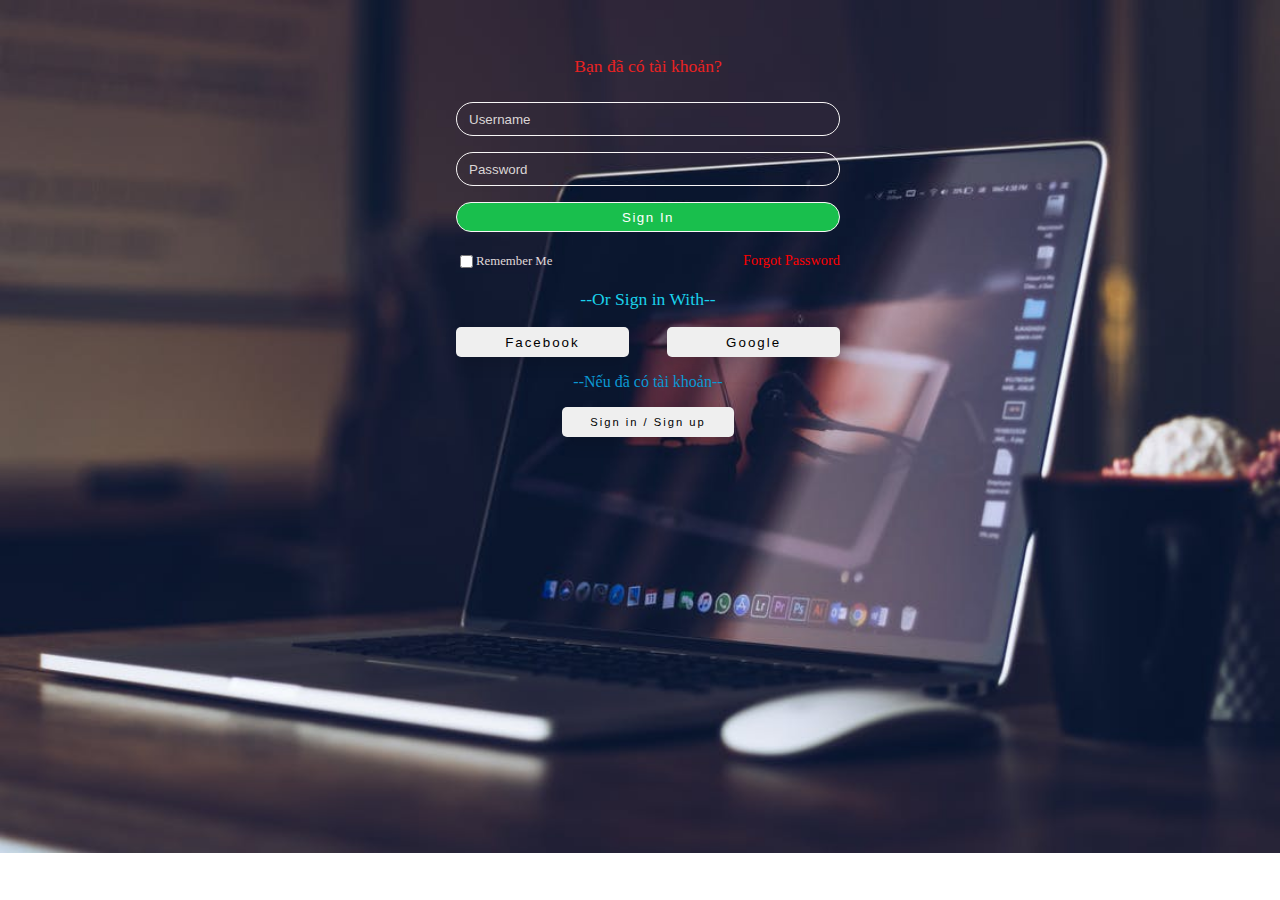
<file: LoginJquery/login.html>
<!DOCTYPE html>
<html lang="en">
<head>
    <meta charset="UTF-8">
    <meta http-equiv="X-UA-Compatible" content="IE=edge">
    <meta name="viewport" content="width=device-width, initial-scale=1.0">
    <script src="https://code.jquery.com/jquery-3.6.0.min.js" integrity="sha256-/xUj+3OJU5yExlq6GSYGSHk7tPXikynS7ogEvDej/m4=" crossorigin="anonymous"></script>
    <link rel="stylesheet" href="./styleLogin.css">
    <title>Login</title>
</head>
<body>
    <div class="wrapper">
        <div class="sign-in sign">
            <p id="qs">Bạn đã có tài khoản?</p>
            <form action="">
                <input class="UP" type="text" name="user" id="user" placeholder="Username">
                <input class="UP" type="password" name="pass" id="pass" placeholder="Password">
                <input type="submit" value="Sign In" name="signin" class="button-sign">
            </form>
            <div class="remember-forgot">
                <div class="remember">
                    <input id="remember" value="Remember" type="checkbox" name="remember"> <span>Remember Me</span>
                </div>
                <a href="" id="forgot">Forgot Password</a>
            </div>
    
            <p id="or">--Or Sign in With--</p>
            <div class="face-google">
                <button id="face">Facebook</button>
                <button id="Google">Google</button>
            </div>
    
            <p id="qs1">--Nếu đã có tài khoản--</p>
        </div>
    
    
        <div class="sign-up sign">
            <p id="qs">Bạn chưa có tài khoản?</p>
            <form action="">
                <input class="UP" type="text" name="name" id="name" placeholder="Fullname">
                <input class="UP" type="text" name="user" id="user" placeholder="Username">
                <input class="UP" type="password" name="pass" id="pass" placeholder="Password">
                <input type="submit" value="Sign Up" name="signup" class="button-sign">
                
            </form>
            <p id="qs1">--Nếu đã có tài khoản--</p>
        </div>

        <button id="but-toggle">Sign in / Sign up</button>
    </div>
    
    <script>
        $(document).ready(function(){
            $(".sign-up").hide();

            $("#but-toggle").click(function(){
                $(".sign-in,.sign-up").toggle();
            })
        })
    </script>
</body>
</html>
</file>
<file: Account-Form/style.css>
* {
  box-sizing: border-box;
  transition: all 0.4s;
}

html,
body {
  margin: 0px;
  height: 100%;
  background: linear-gradient(to bottom, rgba(0, 0, 0, 0.6), rgba(0, 0, 0, 0.6)),
    url("./Assets/mouse.jpg") center/cover no-repeat;
  display: flex;
  justify-content: center;
  align-items: center;
  font-family: -apple-system, BlinkMacSystemFont, "Segoe UI", Roboto, Oxygen,
    Ubuntu, Cantarell, "Open Sans", "Helvetica Neue", sans-serif;
}

.container {
  width: 100%;
  margin: 0rem auto;
  background-color: #db133a;
  padding: 2rem;
  display: flex;
  flex-direction: column;
}

.container h3 {
  color: #fff;
  margin: 0rem 0px 3rem 0px;
  font-weight: 600;
  letter-spacing: 0.5px;
}

.account-container {
  background-color: #fff;
  padding: 1.5rem;
  width: 120%;
}

.account-container .account-pic-container {
  width: 70px;
  height: 70px;
  border-radius: 50%;
  position: relative;
  top: calc(-35px - 1.5rem);
  left: 0px;
}

.account-container .account-pic-container img {
  width: 100%;
  height: 100%;
  border-radius: 50%;
}

.account-info-container {
  transform: translateY(-10%);
}

.account-info-container label {
  color: #5f5f5f;
  display: block;
  font-size: 12px;
  letter-spacing: 0.58px;
}

.account-info-container input,
.account-info-container textarea {
  border: none;
  border-bottom: 1px solid #c0c0c0;
  outline: none;
  width: 100%;
  margin: 0.5rem 0px;
  font-size: 15px;
}

.account-info-container input:active,
.account-info-container input:focus,
.account-info-container textarea:active,
.account-info-container textarea:focus {
  border-bottom-color: #db133a;
}

.account-info-container .account-fullname{
    display: grid;
    grid-template-columns: 1fr 1fr;
    justify-content: space-between;
    gap:0px 10px;
}


.user-action {
  margin: 2rem 0px 0px 0px;
  align-self: flex-end;
}

.user-action button {
  all: unset;
  font-weight: 500;
  cursor: pointer;
  margin: 0px 2rem;
  color: #fff;
}

@media screen and (max-width:630px){
    .container{
        width:90%;
        padding: 1rem;
    }
    .account-container {
        width: 110%;
    }

    .account-info-container .account-fullname{
        grid-template-columns: 1fr;
        justify-content: center;
    }
    .user-action {
        margin-top: 1rem;
    }
    .user-action button {
        margin: 0px 1rem;
    }


}
</file>
<file: TheBand/assets/css/responsive.css>
/*mobile*/
@media(max-width:740px){
    #nav > li{
        display: block;

    }
    #nav .subnav{
        position: initial;
    }
    #main{
        max-width: 100%;
    }
    #header{
       width: 100%;
    }
    #header .searchIcon {
        display: none;
    }
    .mobile-menu{
        float: right;
        line-height: 46px;
        color:#fff;
        padding-right: 12px;
        padding-top: 2px;
        height: 46px;
    
    }
    .mobile-menu:hover{
        background-color: #706d6d!important;
        padding-left: 12px;
        color: black;
    }


                    /*Place Tour */
    .content-heading{
        height: 640px;
    }            
    #Place{
        height: 380px;
        width: 100%;
        padding-left:12px ;
    }
    .place{

    }
    .place .visited{
        background-color: #cbd3b4;
        width: 120px;
        height: 300px;
        line-height: 1.5;
        margin: 0 auto;
    }
    .place .visited img{
        width: 120px;
        height: 100px;
    }

                     /*The Band List*/
    #list-member{
        width: 100%;
        
    }
    
    .member{
        width: 33%;
        padding-top: 48px ;
        float: left;/*   cho ảnh sang ngang*/  
    }
    .member img{
        width: 80px;
        height: 80px;
        float: left;   /* cho ảnh sang ngang*/
        border-radius: 50%;  /* bo góc */
        margin-left:23px;
        margin-right: 23px;
    }
    
    .name{
        text-align: center;
        font-style:unset;
        font-size: 15px;
    }


                /* tour date*/
    .tour{
        height: 600px;
    }
    .content-heading{
        padding:32px 16px 16px;
    }
    .stiker li .quantity{
        float: right;
        padding:0px 4px 0px 4px;
        margin-right:20px ;
        height: 16px;
        margin: 0;
    }

                /* contact*/
    .contact-heading{
        padding: 32px 16px 32px 16px;
    }
    .col-half{
        width: 100%;
    }
    .dress{
        margin-left: 44px;
    }
}
</file>
<file: TheBand/icon/themify-icons/themify-icons.css>
@font-face {
	font-family: 'themify';
	src:url('fonts/themify.eot?-fvbane');
	src:url('fonts/themify.eot?#iefix-fvbane') format('embedded-opentype'),
		url('fonts/themify.woff?-fvbane') format('woff'),
		url('fonts/themify.ttf?-fvbane') format('truetype'),
		url('fonts/themify.svg?-fvbane#themify') format('svg');
	font-weight: normal;
	font-style: normal;
}

[class^="ti-"], [class*=" ti-"] {
	font-family: 'themify';
	speak: none;
	font-style: normal;
	font-weight: normal;
	font-variant: normal;
	text-transform: none;
	line-height: 1;

	/* Better Font Rendering =========== */
	-webkit-font-smoothing: antialiased;
	-moz-osx-font-smoothing: grayscale;
}

.ti-wand:before {
	content: "\e600";
}
.ti-volume:before {
	content: "\e601";
}
.ti-user:before {
	content: "\e602";
}
.ti-unlock:before {
	content: "\e603";
}
.ti-unlink:before {
	content: "\e604";
}
.ti-trash:before {
	content: "\e605";
}
.ti-thought:before {
	content: "\e606";
}
.ti-target:before {
	content: "\e607";
}
.ti-tag:before {
	content: "\e608";
}
.ti-tablet:before {
	content: "\e609";
}
.ti-star:before {
	content: "\e60a";
}
.ti-spray:before {
	content: "\e60b";
}
.ti-signal:before {
	content: "\e60c";
}
.ti-shopping-cart:before {
	content: "\e60d";
}
.ti-shopping-cart-full:before {
	content: "\e60e";
}
.ti-settings:before {
	content: "\e60f";
}
.ti-search:before {
	content: "\e610";
}
.ti-zoom-in:before {
	content: "\e611";
}
.ti-zoom-out:before {
	content: "\e612";
}
.ti-cut:before {
	content: "\e613";
}
.ti-ruler:before {
	content: "\e614";
}
.ti-ruler-pencil:before {
	content: "\e615";
}
.ti-ruler-alt:before {
	content: "\e616";
}
.ti-bookmark:before {
	content: "\e617";
}
.ti-bookmark-alt:before {
	content: "\e618";
}
.ti-reload:before {
	content: "\e619";
}
.ti-plus:before {
	content: "\e61a";
}
.ti-pin:before {
	content: "\e61b";
}
.ti-pencil:before {
	content: "\e61c";
}
.ti-pencil-alt:before {
	content: "\e61d";
}
.ti-paint-roller:before {
	content: "\e61e";
}
.ti-paint-bucket:before {
	content: "\e61f";
}
.ti-na:before {
	content: "\e620";
}
.ti-mobile:before {
	content: "\e621";
}
.ti-minus:before {
	content: "\e622";
}
.ti-medall:before {
	content: "\e623";
}
.ti-medall-alt:before {
	content: "\e624";
}
.ti-marker:before {
	content: "\e625";
}
.ti-marker-alt:before {
	content: "\e626";
}
.ti-arrow-up:before {
	content: "\e627";
}
.ti-arrow-right:before {
	content: "\e628";
}
.ti-arrow-left:before {
	content: "\e629";
}
.ti-arrow-down:before {
	content: "\e62a";
}
.ti-lock:before {
	content: "\e62b";
}
.ti-location-arrow:before {
	content: "\e62c";
}
.ti-link:before {
	content: "\e62d";
}
.ti-layout:before {
	content: "\e62e";
}
.ti-layers:before {
	content: "\e62f";
}
.ti-layers-alt:before {
	content: "\e630";
}
.ti-key:before {
	content: "\e631";
}
.ti-import:before {
	content: "\e632";
}
.ti-image:before {
	content: "\e633";
}
.ti-heart:before {
	content: "\e634";
}
.ti-heart-broken:before {
	content: "\e635";
}
.ti-hand-stop:before {
	content: "\e636";
}
.ti-hand-open:before {
	content: "\e637";
}
.ti-hand-drag:before {
	content: "\e638";
}
.ti-folder:before {
	content: "\e639";
}
.ti-flag:before {
	content: "\e63a";
}
.ti-flag-alt:before {
	content: "\e63b";
}
.ti-flag-alt-2:before {
	content: "\e63c";
}
.ti-eye:before {
	content: "\e63d";
}
.ti-export:before {
	content: "\e63e";
}
.ti-exchange-vertical:before {
	content: "\e63f";
}
.ti-desktop:before {
	content: "\e640";
}
.ti-cup:before {
	content: "\e641";
}
.ti-crown:before {
	content: "\e642";
}
.ti-comments:before {
	content: "\e643";
}
.ti-comment:before {
	content: "\e644";
}
.ti-comment-alt:before {
	content: "\e645";
}
.ti-close:before {
	content: "\e646";
}
.ti-clip:before {
	content: "\e647";
}
.ti-angle-up:before {
	content: "\e648";
}
.ti-angle-right:before {
	content: "\e649";
}
.ti-angle-left:before {
	content: "\e64a";
}
.ti-angle-down:before {
	content: "\e64b";
}
.ti-check:before {
	content: "\e64c";
}
.ti-check-box:before {
	content: "\e64d";
}
.ti-camera:before {
	content: "\e64e";
}
.ti-announcement:before {
	content: "\e64f";
}
.ti-brush:before {
	content: "\e650";
}
.ti-briefcase:before {
	content: "\e651";
}
.ti-bolt:before {
	content: "\e652";
}
.ti-bolt-alt:before {
	content: "\e653";
}
.ti-blackboard:before {
	content: "\e654";
}
.ti-bag:before {
	content: "\e655";
}
.ti-move:before {
	content: "\e656";
}
.ti-arrows-vertical:before {
	content: "\e657";
}
.ti-arrows-horizontal:before {
	content: "\e658";
}
.ti-fullscreen:before {
	content: "\e659";
}
.ti-arrow-top-right:before {
	content: "\e65a";
}
.ti-arrow-top-left:before {
	content: "\e65b";
}
.ti-arrow-circle-up:before {
	content: "\e65c";
}
.ti-arrow-circle-right:before {
	content: "\e65d";
}
.ti-arrow-circle-left:before {
	content: "\e65e";
}
.ti-arrow-circle-down:before {
	content: "\e65f";
}
.ti-angle-double-up:before {
	content: "\e660";
}
.ti-angle-double-right:before {
	content: "\e661";
}
.ti-angle-double-left:before {
	content: "\e662";
}
.ti-angle-double-down:before {
	content: "\e663";
}
.ti-zip:before {
	content: "\e664";
}
.ti-world:before {
	content: "\e665";
}
.ti-wheelchair:before {
	content: "\e666";
}
.ti-view-list:before {
	content: "\e667";
}
.ti-view-list-alt:before {
	content: "\e668";
}
.ti-view-grid:before {
	content: "\e669";
}
.ti-uppercase:before {
	content: "\e66a";
}
.ti-upload:before {
	content: "\e66b";
}
.ti-underline:before {
	content: "\e66c";
}
.ti-truck:before {
	content: "\e66d";
}
.ti-timer:before {
	content: "\e66e";
}
.ti-ticket:before {
	content: "\e66f";
}
.ti-thumb-up:before {
	content: "\e670";
}
.ti-thumb-down:before {
	content: "\e671";
}
.ti-text:before {
	content: "\e672";
}
.ti-stats-up:before {
	content: "\e673";
}
.ti-stats-down:before {
	content: "\e674";
}
.ti-split-v:before {
	content: "\e675";
}
.ti-split-h:before {
	content: "\e676";
}
.ti-smallcap:before {
	content: "\e677";
}
.ti-shine:before {
	content: "\e678";
}
.ti-shift-right:before {
	content: "\e679";
}
.ti-shift-left:before {
	content: "\e67a";
}
.ti-shield:before {
	content: "\e67b";
}
.ti-notepad:before {
	content: "\e67c";
}
.ti-server:before {
	content: "\e67d";
}
.ti-quote-right:before {
	content: "\e67e";
}
.ti-quote-left:before {
	content: "\e67f";
}
.ti-pulse:before {
	content: "\e680";
}
.ti-printer:before {
	content: "\e681";
}
.ti-power-off:before {
	content: "\e682";
}
.ti-plug:before {
	content: "\e683";
}
.ti-pie-chart:before {
	content: "\e684";
}
.ti-paragraph:before {
	content: "\e685";
}
.ti-panel:before {
	content: "\e686";
}
.ti-package:before {
	content: "\e687";
}
.ti-music:before {
	content: "\e688";
}
.ti-music-alt:before {
	content: "\e689";
}
.ti-mouse:before {
	content: "\e68a";
}
.ti-mouse-alt:before {
	content: "\e68b";
}
.ti-money:before {
	content: "\e68c";
}
.ti-microphone:before {
	content: "\e68d";
}
.ti-menu:before {
	content: "\e68e";
}
.ti-menu-alt:before {
	content: "\e68f";
}
.ti-map:before {
	content: "\e690";
}
.ti-map-alt:before {
	content: "\e691";
}
.ti-loop:before {
	content: "\e692";
}
.ti-location-pin:before {
	content: "\e693";
}
.ti-list:before {
	content: "\e694";
}
.ti-light-bulb:before {
	content: "\e695";
}
.ti-Italic:before {
	content: "\e696";
}
.ti-info:before {
	content: "\e697";
}
.ti-infinite:before {
	content: "\e698";
}
.ti-id-badge:before {
	content: "\e699";
}
.ti-hummer:before {
	content: "\e69a";
}
.ti-home:before {
	content: "\e69b";
}
.ti-help:before {
	content: "\e69c";
}
.ti-headphone:before {
	content: "\e69d";
}
.ti-harddrives:before {
	content: "\e69e";
}
.ti-harddrive:before {
	content: "\e69f";
}
.ti-gift:before {
	content: "\e6a0";
}
.ti-game:before {
	content: "\e6a1";
}
.ti-filter:before {
	content: "\e6a2";
}
.ti-files:before {
	content: "\e6a3";
}
.ti-file:before {
	content: "\e6a4";
}
.ti-eraser:before {
	content: "\e6a5";
}
.ti-envelope:before {
	content: "\e6a6";
}
.ti-download:before {
	content: "\e6a7";
}
.ti-direction:before {
	content: "\e6a8";
}
.ti-direction-alt:before {
	content: "\e6a9";
}
.ti-dashboard:before {
	content: "\e6aa";
}
.ti-control-stop:before {
	content: "\e6ab";
}
.ti-control-shuffle:before {
	content: "\e6ac";
}
.ti-control-play:before {
	content: "\e6ad";
}
.ti-control-pause:before {
	content: "\e6ae";
}
.ti-control-forward:before {
	content: "\e6af";
}
.ti-control-backward:before {
	content: "\e6b0";
}
.ti-cloud:before {
	content: "\e6b1";
}
.ti-cloud-up:before {
	content: "\e6b2";
}
.ti-cloud-down:before {
	content: "\e6b3";
}
.ti-clipboard:before {
	content: "\e6b4";
}
.ti-car:before {
	content: "\e6b5";
}
.ti-calendar:before {
	content: "\e6b6";
}
.ti-book:before {
	content: "\e6b7";
}
.ti-bell:before {
	content: "\e6b8";
}
.ti-basketball:before {
	content: "\e6b9";
}
.ti-bar-chart:before {
	content: "\e6ba";
}
.ti-bar-chart-alt:before {
	content: "\e6bb";
}
.ti-back-right:before {
	content: "\e6bc";
}
.ti-back-left:before {
	content: "\e6bd";
}
.ti-arrows-corner:before {
	content: "\e6be";
}
.ti-archive:before {
	content: "\e6bf";
}
.ti-anchor:before {
	content: "\e6c0";
}
.ti-align-right:before {
	content: "\e6c1";
}
.ti-align-left:before {
	content: "\e6c2";
}
.ti-align-justify:before {
	content: "\e6c3";
}
.ti-align-center:before {
	content: "\e6c4";
}
.ti-alert:before {
	content: "\e6c5";
}
.ti-alarm-clock:before {
	content: "\e6c6";
}
.ti-agenda:before {
	content: "\e6c7";
}
.ti-write:before {
	content: "\e6c8";
}
.ti-window:before {
	content: "\e6c9";
}
.ti-widgetized:before {
	content: "\e6ca";
}
.ti-widget:before {
	content: "\e6cb";
}
.ti-widget-alt:before {
	content: "\e6cc";
}
.ti-wallet:before {
	content: "\e6cd";
}
.ti-video-clapper:before {
	content: "\e6ce";
}
.ti-video-camera:before {
	content: "\e6cf";
}
.ti-vector:before {
	content: "\e6d0";
}
.ti-themify-logo:before {
	content: "\e6d1";
}
.ti-themify-favicon:before {
	content: "\e6d2";
}
.ti-themify-favicon-alt:before {
	content: "\e6d3";
}
.ti-support:before {
	content: "\e6d4";
}
.ti-stamp:before {
	content: "\e6d5";
}
.ti-split-v-alt:before {
	content: "\e6d6";
}
.ti-slice:before {
	content: "\e6d7";
}
.ti-shortcode:before {
	content: "\e6d8";
}
.ti-shift-right-alt:before {
	content: "\e6d9";
}
.ti-shift-left-alt:before {
	content: "\e6da";
}
.ti-ruler-alt-2:before {
	content: "\e6db";
}
.ti-receipt:before {
	content: "\e6dc";
}
.ti-pin2:before {
	content: "\e6dd";
}
.ti-pin-alt:before {
	content: "\e6de";
}
.ti-pencil-alt2:before {
	content: "\e6df";
}
.ti-palette:before {
	content: "\e6e0";
}
.ti-more:before {
	content: "\e6e1";
}
.ti-more-alt:before {
	content: "\e6e2";
}
.ti-microphone-alt:before {
	content: "\e6e3";
}
.ti-magnet:before {
	content: "\e6e4";
}
.ti-line-double:before {
	content: "\e6e5";
}
.ti-line-dotted:before {
	content: "\e6e6";
}
.ti-line-dashed:before {
	content: "\e6e7";
}
.ti-layout-width-full:before {
	content: "\e6e8";
}
.ti-layout-width-default:before {
	content: "\e6e9";
}
.ti-layout-width-default-alt:before {
	content: "\e6ea";
}
.ti-layout-tab:before {
	content: "\e6eb";
}
.ti-layout-tab-window:before {
	content: "\e6ec";
}
.ti-layout-tab-v:before {
	content: "\e6ed";
}
.ti-layout-tab-min:before {
	content: "\e6ee";
}
.ti-layout-slider:before {
	content: "\e6ef";
}
.ti-layout-slider-alt:before {
	content: "\e6f0";
}
.ti-layout-sidebar-right:before {
	content: "\e6f1";
}
.ti-layout-sidebar-none:before {
	content: "\e6f2";
}
.ti-layout-sidebar-left:before {
	content: "\e6f3";
}
.ti-layout-placeholder:before {
	content: "\e6f4";
}
.ti-layout-menu:before {
	content: "\e6f5";
}
.ti-layout-menu-v:before {
	content: "\e6f6";
}
.ti-layout-menu-separated:before {
	content: "\e6f7";
}
.ti-layout-menu-full:before {
	content: "\e6f8";
}
.ti-layout-media-right-alt:before {
	content: "\e6f9";
}
.ti-layout-media-right:before {
	content: "\e6fa";
}
.ti-layout-media-overlay:before {
	content: "\e6fb";
}
.ti-layout-media-overlay-alt:before {
	content: "\e6fc";
}
.ti-layout-media-overlay-alt-2:before {
	content: "\e6fd";
}
.ti-layout-media-left-alt:before {
	content: "\e6fe";
}
.ti-layout-media-left:before {
	content: "\e6ff";
}
.ti-layout-media-center-alt:before {
	content: "\e700";
}
.ti-layout-media-center:before {
	content: "\e701";
}
.ti-layout-list-thumb:before {
	content: "\e702";
}
.ti-layout-list-thumb-alt:before {
	content: "\e703";
}
.ti-layout-list-post:before {
	content: "\e704";
}
.ti-layout-list-large-image:before {
	content: "\e705";
}
.ti-layout-line-solid:before {
	content: "\e706";
}
.ti-layout-grid4:before {
	content: "\e707";
}
.ti-layout-grid3:before {
	content: "\e708";
}
.ti-layout-grid2:before {
	content: "\e709";
}
.ti-layout-grid2-thumb:before {
	content: "\e70a";
}
.ti-layout-cta-right:before {
	content: "\e70b";
}
.ti-layout-cta-left:before {
	content: "\e70c";
}
.ti-layout-cta-center:before {
	content: "\e70d";
}
.ti-layout-cta-btn-right:before {
	content: "\e70e";
}
.ti-layout-cta-btn-left:before {
	content: "\e70f";
}
.ti-layout-column4:before {
	content: "\e710";
}
.ti-layout-column3:before {
	content: "\e711";
}
.ti-layout-column2:before {
	content: "\e712";
}
.ti-layout-accordion-separated:before {
	content: "\e713";
}
.ti-layout-accordion-merged:before {
	content: "\e714";
}
.ti-layout-accordion-list:before {
	content: "\e715";
}
.ti-ink-pen:before {
	content: "\e716";
}
.ti-info-alt:before {
	content: "\e717";
}
.ti-help-alt:before {
	content: "\e718";
}
.ti-headphone-alt:before {
	content: "\e719";
}
.ti-hand-point-up:before {
	content: "\e71a";
}
.ti-hand-point-right:before {
	content: "\e71b";
}
.ti-hand-point-left:before {
	content: "\e71c";
}
.ti-hand-point-down:before {
	content: "\e71d";
}
.ti-gallery:before {
	content: "\e71e";
}
.ti-face-smile:before {
	content: "\e71f";
}
.ti-face-sad:before {
	content: "\e720";
}
.ti-credit-card:before {
	content: "\e721";
}
.ti-control-skip-forward:before {
	content: "\e722";
}
.ti-control-skip-backward:before {
	content: "\e723";
}
.ti-control-record:before {
	content: "\e724";
}
.ti-control-eject:before {
	content: "\e725";
}
.ti-comments-smiley:before {
	content: "\e726";
}
.ti-brush-alt:before {
	content: "\e727";
}
.ti-youtube:before {
	content: "\e728";
}
.ti-vimeo:before {
	content: "\e729";
}
.ti-twitter:before {
	content: "\e72a";
}
.ti-time:before {
	content: "\e72b";
}
.ti-tumblr:before {
	content: "\e72c";
}
.ti-skype:before {
	content: "\e72d";
}
.ti-share:before {
	content: "\e72e";
}
.ti-share-alt:before {
	content: "\e72f";
}
.ti-rocket:before {
	content: "\e730";
}
.ti-pinterest:before {
	content: "\e731";
}
.ti-new-window:before {
	content: "\e732";
}
.ti-microsoft:before {
	content: "\e733";
}
.ti-list-ol:before {
	content: "\e734";
}
.ti-linkedin:before {
	content: "\e735";
}
.ti-layout-sidebar-2:before {
	content: "\e736";
}
.ti-layout-grid4-alt:before {
	content: "\e737";
}
.ti-layout-grid3-alt:before {
	content: "\e738";
}
.ti-layout-grid2-alt:before {
	content: "\e739";
}
.ti-layout-column4-alt:before {
	content: "\e73a";
}
.ti-layout-column3-alt:before {
	content: "\e73b";
}
.ti-layout-column2-alt:before {
	content: "\e73c";
}
.ti-instagram:before {
	content: "\e73d";
}
.ti-google:before {
	content: "\e73e";
}
.ti-github:before {
	content: "\e73f";
}
.ti-flickr:before {
	content: "\e740";
}
.ti-facebook:before {
	content: "\e741";
}
.ti-dropbox:before {
	content: "\e742";
}
.ti-dribbble:before {
	content: "\e743";
}
.ti-apple:before {
	content: "\e744";
}
.ti-android:before {
	content: "\e745";
}
.ti-save:before {
	content: "\e746";
}
.ti-save-alt:before {
	content: "\e747";
}
.ti-yahoo:before {
	content: "\e748";
}
.ti-wordpress:before {
	content: "\e749";
}
.ti-vimeo-alt:before {
	content: "\e74a";
}
.ti-twitter-alt:before {
	content: "\e74b";
}
.ti-tumblr-alt:before {
	content: "\e74c";
}
.ti-trello:before {
	content: "\e74d";
}
.ti-stack-overflow:before {
	content: "\e74e";
}
.ti-soundcloud:before {
	content: "\e74f";
}
.ti-sharethis:before {
	content: "\e750";
}
.ti-sharethis-alt:before {
	content: "\e751";
}
.ti-reddit:before {
	content: "\e752";
}
.ti-pinterest-alt:before {
	content: "\e753";
}
.ti-microsoft-alt:before {
	content: "\e754";
}
.ti-linux:before {
	content: "\e755";
}
.ti-jsfiddle:before {
	content: "\e756";
}
.ti-joomla:before {
	content: "\e757";
}
.ti-html5:before {
	content: "\e758";
}
.ti-flickr-alt:before {
	content: "\e759";
}
.ti-email:before {
	content: "\e75a";
}
.ti-drupal:before {
	content: "\e75b";
}
.ti-dropbox-alt:before {
	content: "\e75c";
}
.ti-css3:before {
	content: "\e75d";
}
.ti-rss:before {
	content: "\e75e";
}
.ti-rss-alt:before {
	content: "\e75f";
}
</file>
<file: TheBand/icon/themify-icons/demo-files/demo.css>
body {
	font: normal 1em/1.5em Arial, Helvetica, sans-serif;
	max-width: 90%;
	margin: 30px auto 0;
}
h1, h3 {
	font-weight: normal;
}
h3 {
	font-size: 1.4;
	text-transform: uppercase;
	letter-spacing: 1px;
}

.icon-section {
	margin: 0 0 3em;
	clear: both;
	overflow: hidden;
}
.icon-container {
	width: 240px; 
	padding: .7em 0;
	float: left; 
	position: relative;
	text-align: left;
}
.icon-container [class^="ti-"], 
.icon-container [class*=" ti-"] {
	color: #000;
	position: absolute;
	margin-top: 3px;
	transition: .3s;
}
.icon-container:hover [class^="ti-"],
.icon-container:hover [class*=" ti-"] {
	font-size: 2.2em;
	margin-top: -5px;
}
.icon-container:hover .icon-name {
	color: #000;
}
.icon-name {
	color: #aaa;
	margin-left: 35px;
	font-size: .8em;
	transition: .3s;
}
.icon-container:hover .icon-name {
	margin-left: 45px;
}
</file>
<file: TheBand/icon/themify-icons/ie7/ie7.css>
.ti-wand {
	*zoom: expression(this.runtimeStyle['zoom'] = '1', this.innerHTML = '&#xe600;');
}
.ti-volume {
	*zoom: expression(this.runtimeStyle['zoom'] = '1', this.innerHTML = '&#xe601;');
}
.ti-user {
	*zoom: expression(this.runtimeStyle['zoom'] = '1', this.innerHTML = '&#xe602;');
}
.ti-unlock {
	*zoom: expression(this.runtimeStyle['zoom'] = '1', this.innerHTML = '&#xe603;');
}
.ti-unlink {
	*zoom: expression(this.runtimeStyle['zoom'] = '1', this.innerHTML = '&#xe604;');
}
.ti-trash {
	*zoom: expression(this.runtimeStyle['zoom'] = '1', this.innerHTML = '&#xe605;');
}
.ti-thought {
	*zoom: expression(this.runtimeStyle['zoom'] = '1', this.innerHTML = '&#xe606;');
}
.ti-target {
	*zoom: expression(this.runtimeStyle['zoom'] = '1', this.innerHTML = '&#xe607;');
}
.ti-tag {
	*zoom: expression(this.runtimeStyle['zoom'] = '1', this.innerHTML = '&#xe608;');
}
.ti-tablet {
	*zoom: expression(this.runtimeStyle['zoom'] = '1', this.innerHTML = '&#xe609;');
}
.ti-star {
	*zoom: expression(this.runtimeStyle['zoom'] = '1', this.innerHTML = '&#xe60a;');
}
.ti-spray {
	*zoom: expression(this.runtimeStyle['zoom'] = '1', this.innerHTML = '&#xe60b;');
}
.ti-signal {
	*zoom: expression(this.runtimeStyle['zoom'] = '1', this.innerHTML = '&#xe60c;');
}
.ti-shopping-cart {
	*zoom: expression(this.runtimeStyle['zoom'] = '1', this.innerHTML = '&#xe60d;');
}
.ti-shopping-cart-full {
	*zoom: expression(this.runtimeStyle['zoom'] = '1', this.innerHTML = '&#xe60e;');
}
.ti-settings {
	*zoom: expression(this.runtimeStyle['zoom'] = '1', this.innerHTML = '&#xe60f;');
}
.ti-search {
	*zoom: expression(this.runtimeStyle['zoom'] = '1', this.innerHTML = '&#xe610;');
}
.ti-zoom-in {
	*zoom: expression(this.runtimeStyle['zoom'] = '1', this.innerHTML = '&#xe611;');
}
.ti-zoom-out {
	*zoom: expression(this.runtimeStyle['zoom'] = '1', this.innerHTML = '&#xe612;');
}
.ti-cut {
	*zoom: expression(this.runtimeStyle['zoom'] = '1', this.innerHTML = '&#xe613;');
}
.ti-ruler {
	*zoom: expression(this.runtimeStyle['zoom'] = '1', this.innerHTML = '&#xe614;');
}
.ti-ruler-pencil {
	*zoom: expression(this.runtimeStyle['zoom'] = '1', this.innerHTML = '&#xe615;');
}
.ti-ruler-alt {
	*zoom: expression(this.runtimeStyle['zoom'] = '1', this.innerHTML = '&#xe616;');
}
.ti-bookmark {
	*zoom: expression(this.runtimeStyle['zoom'] = '1', this.innerHTML = '&#xe617;');
}
.ti-bookmark-alt {
	*zoom: expression(this.runtimeStyle['zoom'] = '1', this.innerHTML = '&#xe618;');
}
.ti-reload {
	*zoom: expression(this.runtimeStyle['zoom'] = '1', this.innerHTML = '&#xe619;');
}
.ti-plus {
	*zoom: expression(this.runtimeStyle['zoom'] = '1', this.innerHTML = '&#xe61a;');
}
.ti-pin {
	*zoom: expression(this.runtimeStyle['zoom'] = '1', this.innerHTML = '&#xe61b;');
}
.ti-pencil {
	*zoom: expression(this.runtimeStyle['zoom'] = '1', this.innerHTML = '&#xe61c;');
}
.ti-pencil-alt {
	*zoom: expression(this.runtimeStyle['zoom'] = '1', this.innerHTML = '&#xe61d;');
}
.ti-paint-roller {
	*zoom: expression(this.runtimeStyle['zoom'] = '1', this.innerHTML = '&#xe61e;');
}
.ti-paint-bucket {
	*zoom: expression(this.runtimeStyle['zoom'] = '1', this.innerHTML = '&#xe61f;');
}
.ti-na {
	*zoom: expression(this.runtimeStyle['zoom'] = '1', this.innerHTML = '&#xe620;');
}
.ti-mobile {
	*zoom: expression(this.runtimeStyle['zoom'] = '1', this.innerHTML = '&#xe621;');
}
.ti-minus {
	*zoom: expression(this.runtimeStyle['zoom'] = '1', this.innerHTML = '&#xe622;');
}
.ti-medall {
	*zoom: expression(this.runtimeStyle['zoom'] = '1', this.innerHTML = '&#xe623;');
}
.ti-medall-alt {
	*zoom: expression(this.runtimeStyle['zoom'] = '1', this.innerHTML = '&#xe624;');
}
.ti-marker {
	*zoom: expression(this.runtimeStyle['zoom'] = '1', this.innerHTML = '&#xe625;');
}
.ti-marker-alt {
	*zoom: expression(this.runtimeStyle['zoom'] = '1', this.innerHTML = '&#xe626;');
}
.ti-arrow-up {
	*zoom: expression(this.runtimeStyle['zoom'] = '1', this.innerHTML = '&#xe627;');
}
.ti-arrow-right {
	*zoom: expression(this.runtimeStyle['zoom'] = '1', this.innerHTML = '&#xe628;');
}
.ti-arrow-left {
	*zoom: expression(this.runtimeStyle['zoom'] = '1', this.innerHTML = '&#xe629;');
}
.ti-arrow-down {
	*zoom: expression(this.runtimeStyle['zoom'] = '1', this.innerHTML = '&#xe62a;');
}
.ti-lock {
	*zoom: expression(this.runtimeStyle['zoom'] = '1', this.innerHTML = '&#xe62b;');
}
.ti-location-arrow {
	*zoom: expression(this.runtimeStyle['zoom'] = '1', this.innerHTML = '&#xe62c;');
}
.ti-link {
	*zoom: expression(this.runtimeStyle['zoom'] = '1', this.innerHTML = '&#xe62d;');
}
.ti-layout {
	*zoom: expression(this.runtimeStyle['zoom'] = '1', this.innerHTML = '&#xe62e;');
}
.ti-layers {
	*zoom: expression(this.runtimeStyle['zoom'] = '1', this.innerHTML = '&#xe62f;');
}
.ti-layers-alt {
	*zoom: expression(this.runtimeStyle['zoom'] = '1', this.innerHTML = '&#xe630;');
}
.ti-key {
	*zoom: expression(this.runtimeStyle['zoom'] = '1', this.innerHTML = '&#xe631;');
}
.ti-import {
	*zoom: expression(this.runtimeStyle['zoom'] = '1', this.innerHTML = '&#xe632;');
}
.ti-image {
	*zoom: expression(this.runtimeStyle['zoom'] = '1', this.innerHTML = '&#xe633;');
}
.ti-heart {
	*zoom: expression(this.runtimeStyle['zoom'] = '1', this.innerHTML = '&#xe634;');
}
.ti-heart-broken {
	*zoom: expression(this.runtimeStyle['zoom'] = '1', this.innerHTML = '&#xe635;');
}
.ti-hand-stop {
	*zoom: expression(this.runtimeStyle['zoom'] = '1', this.innerHTML = '&#xe636;');
}
.ti-hand-open {
	*zoom: expression(this.runtimeStyle['zoom'] = '1', this.innerHTML = '&#xe637;');
}
.ti-hand-drag {
	*zoom: expression(this.runtimeStyle['zoom'] = '1', this.innerHTML = '&#xe638;');
}
.ti-folder {
	*zoom: expression(this.runtimeStyle['zoom'] = '1', this.innerHTML = '&#xe639;');
}
.ti-flag {
	*zoom: expression(this.runtimeStyle['zoom'] = '1', this.innerHTML = '&#xe63a;');
}
.ti-flag-alt {
	*zoom: expression(this.runtimeStyle['zoom'] = '1', this.innerHTML = '&#xe63b;');
}
.ti-flag-alt-2 {
	*zoom: expression(this.runtimeStyle['zoom'] = '1', this.innerHTML = '&#xe63c;');
}
.ti-eye {
	*zoom: expression(this.runtimeStyle['zoom'] = '1', this.innerHTML = '&#xe63d;');
}
.ti-export {
	*zoom: expression(this.runtimeStyle['zoom'] = '1', this.innerHTML = '&#xe63e;');
}
.ti-exchange-vertical {
	*zoom: expression(this.runtimeStyle['zoom'] = '1', this.innerHTML = '&#xe63f;');
}
.ti-desktop {
	*zoom: expression(this.runtimeStyle['zoom'] = '1', this.innerHTML = '&#xe640;');
}
.ti-cup {
	*zoom: expression(this.runtimeStyle['zoom'] = '1', this.innerHTML = '&#xe641;');
}
.ti-crown {
	*zoom: expression(this.runtimeStyle['zoom'] = '1', this.innerHTML = '&#xe642;');
}
.ti-comments {
	*zoom: expression(this.runtimeStyle['zoom'] = '1', this.innerHTML = '&#xe643;');
}
.ti-comment {
	*zoom: expression(this.runtimeStyle['zoom'] = '1', this.innerHTML = '&#xe644;');
}
.ti-comment-alt {
	*zoom: expression(this.runtimeStyle['zoom'] = '1', this.innerHTML = '&#xe645;');
}
.ti-close {
	*zoom: expression(this.runtimeStyle['zoom'] = '1', this.innerHTML = '&#xe646;');
}
.ti-clip {
	*zoom: expression(this.runtimeStyle['zoom'] = '1', this.innerHTML = '&#xe647;');
}
.ti-angle-up {
	*zoom: expression(this.runtimeStyle['zoom'] = '1', this.innerHTML = '&#xe648;');
}
.ti-angle-right {
	*zoom: expression(this.runtimeStyle['zoom'] = '1', this.innerHTML = '&#xe649;');
}
.ti-angle-left {
	*zoom: expression(this.runtimeStyle['zoom'] = '1', this.innerHTML = '&#xe64a;');
}
.ti-angle-down {
	*zoom: expression(this.runtimeStyle['zoom'] = '1', this.innerHTML = '&#xe64b;');
}
.ti-check {
	*zoom: expression(this.runtimeStyle['zoom'] = '1', this.innerHTML = '&#xe64c;');
}
.ti-check-box {
	*zoom: expression(this.runtimeStyle['zoom'] = '1', this.innerHTML = '&#xe64d;');
}
.ti-camera {
	*zoom: expression(this.runtimeStyle['zoom'] = '1', this.innerHTML = '&#xe64e;');
}
.ti-announcement {
	*zoom: expression(this.runtimeStyle['zoom'] = '1', this.innerHTML = '&#xe64f;');
}
.ti-brush {
	*zoom: expression(this.runtimeStyle['zoom'] = '1', this.innerHTML = '&#xe650;');
}
.ti-briefcase {
	*zoom: expression(this.runtimeStyle['zoom'] = '1', this.innerHTML = '&#xe651;');
}
.ti-bolt {
	*zoom: expression(this.runtimeStyle['zoom'] = '1', this.innerHTML = '&#xe652;');
}
.ti-bolt-alt {
	*zoom: expression(this.runtimeStyle['zoom'] = '1', this.innerHTML = '&#xe653;');
}
.ti-blackboard {
	*zoom: expression(this.runtimeStyle['zoom'] = '1', this.innerHTML = '&#xe654;');
}
.ti-bag {
	*zoom: expression(this.runtimeStyle['zoom'] = '1', this.innerHTML = '&#xe655;');
}
.ti-move {
	*zoom: expression(this.runtimeStyle['zoom'] = '1', this.innerHTML = '&#xe656;');
}
.ti-arrows-vertical {
	*zoom: expression(this.runtimeStyle['zoom'] = '1', this.innerHTML = '&#xe657;');
}
.ti-arrows-horizontal {
	*zoom: expression(this.runtimeStyle['zoom'] = '1', this.innerHTML = '&#xe658;');
}
.ti-fullscreen {
	*zoom: expression(this.runtimeStyle['zoom'] = '1', this.innerHTML = '&#xe659;');
}
.ti-arrow-top-right {
	*zoom: expression(this.runtimeStyle['zoom'] = '1', this.innerHTML = '&#xe65a;');
}
.ti-arrow-top-left {
	*zoom: expression(this.runtimeStyle['zoom'] = '1', this.innerHTML = '&#xe65b;');
}
.ti-arrow-circle-up {
	*zoom: expression(this.runtimeStyle['zoom'] = '1', this.innerHTML = '&#xe65c;');
}
.ti-arrow-circle-right {
	*zoom: expression(this.runtimeStyle['zoom'] = '1', this.innerHTML = '&#xe65d;');
}
.ti-arrow-circle-left {
	*zoom: expression(this.runtimeStyle['zoom'] = '1', this.innerHTML = '&#xe65e;');
}
.ti-arrow-circle-down {
	*zoom: expression(this.runtimeStyle['zoom'] = '1', this.innerHTML = '&#xe65f;');
}
.ti-angle-double-up {
	*zoom: expression(this.runtimeStyle['zoom'] = '1', this.innerHTML = '&#xe660;');
}
.ti-angle-double-right {
	*zoom: expression(this.runtimeStyle['zoom'] = '1', this.innerHTML = '&#xe661;');
}
.ti-angle-double-left {
	*zoom: expression(this.runtimeStyle['zoom'] = '1', this.innerHTML = '&#xe662;');
}
.ti-angle-double-down {
	*zoom: expression(this.runtimeStyle['zoom'] = '1', this.innerHTML = '&#xe663;');
}
.ti-zip {
	*zoom: expression(this.runtimeStyle['zoom'] = '1', this.innerHTML = '&#xe664;');
}
.ti-world {
	*zoom: expression(this.runtimeStyle['zoom'] = '1', this.innerHTML = '&#xe665;');
}
.ti-wheelchair {
	*zoom: expression(this.runtimeStyle['zoom'] = '1', this.innerHTML = '&#xe666;');
}
.ti-view-list {
	*zoom: expression(this.runtimeStyle['zoom'] = '1', this.innerHTML = '&#xe667;');
}
.ti-view-list-alt {
	*zoom: expression(this.runtimeStyle['zoom'] = '1', this.innerHTML = '&#xe668;');
}
.ti-view-grid {
	*zoom: expression(this.runtimeStyle['zoom'] = '1', this.innerHTML = '&#xe669;');
}
.ti-uppercase {
	*zoom: expression(this.runtimeStyle['zoom'] = '1', this.innerHTML = '&#xe66a;');
}
.ti-upload {
	*zoom: expression(this.runtimeStyle['zoom'] = '1', this.innerHTML = '&#xe66b;');
}
.ti-underline {
	*zoom: expression(this.runtimeStyle['zoom'] = '1', this.innerHTML = '&#xe66c;');
}
.ti-truck {
	*zoom: expression(this.runtimeStyle['zoom'] = '1', this.innerHTML = '&#xe66d;');
}
.ti-timer {
	*zoom: expression(this.runtimeStyle['zoom'] = '1', this.innerHTML = '&#xe66e;');
}
.ti-ticket {
	*zoom: expression(this.runtimeStyle['zoom'] = '1', this.innerHTML = '&#xe66f;');
}
.ti-thumb-up {
	*zoom: expression(this.runtimeStyle['zoom'] = '1', this.innerHTML = '&#xe670;');
}
.ti-thumb-down {
	*zoom: expression(this.runtimeStyle['zoom'] = '1', this.innerHTML = '&#xe671;');
}
.ti-text {
	*zoom: expression(this.runtimeStyle['zoom'] = '1', this.innerHTML = '&#xe672;');
}
.ti-stats-up {
	*zoom: expression(this.runtimeStyle['zoom'] = '1', this.innerHTML = '&#xe673;');
}
.ti-stats-down {
	*zoom: expression(this.runtimeStyle['zoom'] = '1', this.innerHTML = '&#xe674;');
}
.ti-split-v {
	*zoom: expression(this.runtimeStyle['zoom'] = '1', this.innerHTML = '&#xe675;');
}
.ti-split-h {
	*zoom: expression(this.runtimeStyle['zoom'] = '1', this.innerHTML = '&#xe676;');
}
.ti-smallcap {
	*zoom: expression(this.runtimeStyle['zoom'] = '1', this.innerHTML = '&#xe677;');
}
.ti-shine {
	*zoom: expression(this.runtimeStyle['zoom'] = '1', this.innerHTML = '&#xe678;');
}
.ti-shift-right {
	*zoom: expression(this.runtimeStyle['zoom'] = '1', this.innerHTML = '&#xe679;');
}
.ti-shift-left {
	*zoom: expression(this.runtimeStyle['zoom'] = '1', this.innerHTML = '&#xe67a;');
}
.ti-shield {
	*zoom: expression(this.runtimeStyle['zoom'] = '1', this.innerHTML = '&#xe67b;');
}
.ti-notepad {
	*zoom: expression(this.runtimeStyle['zoom'] = '1', this.innerHTML = '&#xe67c;');
}
.ti-server {
	*zoom: expression(this.runtimeStyle['zoom'] = '1', this.innerHTML = '&#xe67d;');
}
.ti-quote-right {
	*zoom: expression(this.runtimeStyle['zoom'] = '1', this.innerHTML = '&#xe67e;');
}
.ti-quote-left {
	*zoom: expression(this.runtimeStyle['zoom'] = '1', this.innerHTML = '&#xe67f;');
}
.ti-pulse {
	*zoom: expression(this.runtimeStyle['zoom'] = '1', this.innerHTML = '&#xe680;');
}
.ti-printer {
	*zoom: expression(this.runtimeStyle['zoom'] = '1', this.innerHTML = '&#xe681;');
}
.ti-power-off {
	*zoom: expression(this.runtimeStyle['zoom'] = '1', this.innerHTML = '&#xe682;');
}
.ti-plug {
	*zoom: expression(this.runtimeStyle['zoom'] = '1', this.innerHTML = '&#xe683;');
}
.ti-pie-chart {
	*zoom: expression(this.runtimeStyle['zoom'] = '1', this.innerHTML = '&#xe684;');
}
.ti-paragraph {
	*zoom: expression(this.runtimeStyle['zoom'] = '1', this.innerHTML = '&#xe685;');
}
.ti-panel {
	*zoom: expression(this.runtimeStyle['zoom'] = '1', this.innerHTML = '&#xe686;');
}
.ti-package {
	*zoom: expression(this.runtimeStyle['zoom'] = '1', this.innerHTML = '&#xe687;');
}
.ti-music {
	*zoom: expression(this.runtimeStyle['zoom'] = '1', this.innerHTML = '&#xe688;');
}
.ti-music-alt {
	*zoom: expression(this.runtimeStyle['zoom'] = '1', this.innerHTML = '&#xe689;');
}
.ti-mouse {
	*zoom: expression(this.runtimeStyle['zoom'] = '1', this.innerHTML = '&#xe68a;');
}
.ti-mouse-alt {
	*zoom: expression(this.runtimeStyle['zoom'] = '1', this.innerHTML = '&#xe68b;');
}
.ti-money {
	*zoom: expression(this.runtimeStyle['zoom'] = '1', this.innerHTML = '&#xe68c;');
}
.ti-microphone {
	*zoom: expression(this.runtimeStyle['zoom'] = '1', this.innerHTML = '&#xe68d;');
}
.ti-menu {
	*zoom: expression(this.runtimeStyle['zoom'] = '1', this.innerHTML = '&#xe68e;');
}
.ti-menu-alt {
	*zoom: expression(this.runtimeStyle['zoom'] = '1', this.innerHTML = '&#xe68f;');
}
.ti-map {
	*zoom: expression(this.runtimeStyle['zoom'] = '1', this.innerHTML = '&#xe690;');
}
.ti-map-alt {
	*zoom: expression(this.runtimeStyle['zoom'] = '1', this.innerHTML = '&#xe691;');
}
.ti-loop {
	*zoom: expression(this.runtimeStyle['zoom'] = '1', this.innerHTML = '&#xe692;');
}
.ti-location-pin {
	*zoom: expression(this.runtimeStyle['zoom'] = '1', this.innerHTML = '&#xe693;');
}
.ti-list {
	*zoom: expression(this.runtimeStyle['zoom'] = '1', this.innerHTML = '&#xe694;');
}
.ti-light-bulb {
	*zoom: expression(this.runtimeStyle['zoom'] = '1', this.innerHTML = '&#xe695;');
}
.ti-Italic {
	*zoom: expression(this.runtimeStyle['zoom'] = '1', this.innerHTML = '&#xe696;');
}
.ti-info {
	*zoom: expression(this.runtimeStyle['zoom'] = '1', this.innerHTML = '&#xe697;');
}
.ti-infinite {
	*zoom: expression(this.runtimeStyle['zoom'] = '1', this.innerHTML = '&#xe698;');
}
.ti-id-badge {
	*zoom: expression(this.runtimeStyle['zoom'] = '1', this.innerHTML = '&#xe699;');
}
.ti-hummer {
	*zoom: expression(this.runtimeStyle['zoom'] = '1', this.innerHTML = '&#xe69a;');
}
.ti-home {
	*zoom: expression(this.runtimeStyle['zoom'] = '1', this.innerHTML = '&#xe69b;');
}
.ti-help {
	*zoom: expression(this.runtimeStyle['zoom'] = '1', this.innerHTML = '&#xe69c;');
}
.ti-headphone {
	*zoom: expression(this.runtimeStyle['zoom'] = '1', this.innerHTML = '&#xe69d;');
}
.ti-harddrives {
	*zoom: expression(this.runtimeStyle['zoom'] = '1', this.innerHTML = '&#xe69e;');
}
.ti-harddrive {
	*zoom: expression(this.runtimeStyle['zoom'] = '1', this.innerHTML = '&#xe69f;');
}
.ti-gift {
	*zoom: expression(this.runtimeStyle['zoom'] = '1', this.innerHTML = '&#xe6a0;');
}
.ti-game {
	*zoom: expression(this.runtimeStyle['zoom'] = '1', this.innerHTML = '&#xe6a1;');
}
.ti-filter {
	*zoom: expression(this.runtimeStyle['zoom'] = '1', this.innerHTML = '&#xe6a2;');
}
.ti-files {
	*zoom: expression(this.runtimeStyle['zoom'] = '1', this.innerHTML = '&#xe6a3;');
}
.ti-file {
	*zoom: expression(this.runtimeStyle['zoom'] = '1', this.innerHTML = '&#xe6a4;');
}
.ti-eraser {
	*zoom: expression(this.runtimeStyle['zoom'] = '1', this.innerHTML = '&#xe6a5;');
}
.ti-envelope {
	*zoom: expression(this.runtimeStyle['zoom'] = '1', this.innerHTML = '&#xe6a6;');
}
.ti-download {
	*zoom: expression(this.runtimeStyle['zoom'] = '1', this.innerHTML = '&#xe6a7;');
}
.ti-direction {
	*zoom: expression(this.runtimeStyle['zoom'] = '1', this.innerHTML = '&#xe6a8;');
}
.ti-direction-alt {
	*zoom: expression(this.runtimeStyle['zoom'] = '1', this.innerHTML = '&#xe6a9;');
}
.ti-dashboard {
	*zoom: expression(this.runtimeStyle['zoom'] = '1', this.innerHTML = '&#xe6aa;');
}
.ti-control-stop {
	*zoom: expression(this.runtimeStyle['zoom'] = '1', this.innerHTML = '&#xe6ab;');
}
.ti-control-shuffle {
	*zoom: expression(this.runtimeStyle['zoom'] = '1', this.innerHTML = '&#xe6ac;');
}
.ti-control-play {
	*zoom: expression(this.runtimeStyle['zoom'] = '1', this.innerHTML = '&#xe6ad;');
}
.ti-control-pause {
	*zoom: expression(this.runtimeStyle['zoom'] = '1', this.innerHTML = '&#xe6ae;');
}
.ti-control-forward {
	*zoom: expression(this.runtimeStyle['zoom'] = '1', this.innerHTML = '&#xe6af;');
}
.ti-control-backward {
	*zoom: expression(this.runtimeStyle['zoom'] = '1', this.innerHTML = '&#xe6b0;');
}
.ti-cloud {
	*zoom: expression(this.runtimeStyle['zoom'] = '1', this.innerHTML = '&#xe6b1;');
}
.ti-cloud-up {
	*zoom: expression(this.runtimeStyle['zoom'] = '1', this.innerHTML = '&#xe6b2;');
}
.ti-cloud-down {
	*zoom: expression(this.runtimeStyle['zoom'] = '1', this.innerHTML = '&#xe6b3;');
}
.ti-clipboard {
	*zoom: expression(this.runtimeStyle['zoom'] = '1', this.innerHTML = '&#xe6b4;');
}
.ti-car {
	*zoom: expression(this.runtimeStyle['zoom'] = '1', this.innerHTML = '&#xe6b5;');
}
.ti-calendar {
	*zoom: expression(this.runtimeStyle['zoom'] = '1', this.innerHTML = '&#xe6b6;');
}
.ti-book {
	*zoom: expression(this.runtimeStyle['zoom'] = '1', this.innerHTML = '&#xe6b7;');
}
.ti-bell {
	*zoom: expression(this.runtimeStyle['zoom'] = '1', this.innerHTML = '&#xe6b8;');
}
.ti-basketball {
	*zoom: expression(this.runtimeStyle['zoom'] = '1', this.innerHTML = '&#xe6b9;');
}
.ti-bar-chart {
	*zoom: expression(this.runtimeStyle['zoom'] = '1', this.innerHTML = '&#xe6ba;');
}
.ti-bar-chart-alt {
	*zoom: expression(this.runtimeStyle['zoom'] = '1', this.innerHTML = '&#xe6bb;');
}
.ti-back-right {
	*zoom: expression(this.runtimeStyle['zoom'] = '1', this.innerHTML = '&#xe6bc;');
}
.ti-back-left {
	*zoom: expression(this.runtimeStyle['zoom'] = '1', this.innerHTML = '&#xe6bd;');
}
.ti-arrows-corner {
	*zoom: expression(this.runtimeStyle['zoom'] = '1', this.innerHTML = '&#xe6be;');
}
.ti-archive {
	*zoom: expression(this.runtimeStyle['zoom'] = '1', this.innerHTML = '&#xe6bf;');
}
.ti-anchor {
	*zoom: expression(this.runtimeStyle['zoom'] = '1', this.innerHTML = '&#xe6c0;');
}
.ti-align-right {
	*zoom: expression(this.runtimeStyle['zoom'] = '1', this.innerHTML = '&#xe6c1;');
}
.ti-align-left {
	*zoom: expression(this.runtimeStyle['zoom'] = '1', this.innerHTML = '&#xe6c2;');
}
.ti-align-justify {
	*zoom: expression(this.runtimeStyle['zoom'] = '1', this.innerHTML = '&#xe6c3;');
}
.ti-align-center {
	*zoom: expression(this.runtimeStyle['zoom'] = '1', this.innerHTML = '&#xe6c4;');
}
.ti-alert {
	*zoom: expression(this.runtimeStyle['zoom'] = '1', this.innerHTML = '&#xe6c5;');
}
.ti-alarm-clock {
	*zoom: expression(this.runtimeStyle['zoom'] = '1', this.innerHTML = '&#xe6c6;');
}
.ti-agenda {
	*zoom: expression(this.runtimeStyle['zoom'] = '1', this.innerHTML = '&#xe6c7;');
}
.ti-write {
	*zoom: expression(this.runtimeStyle['zoom'] = '1', this.innerHTML = '&#xe6c8;');
}
.ti-window {
	*zoom: expression(this.runtimeStyle['zoom'] = '1', this.innerHTML = '&#xe6c9;');
}
.ti-widgetized {
	*zoom: expression(this.runtimeStyle['zoom'] = '1', this.innerHTML = '&#xe6ca;');
}
.ti-widget {
	*zoom: expression(this.runtimeStyle['zoom'] = '1', this.innerHTML = '&#xe6cb;');
}
.ti-widget-alt {
	*zoom: expression(this.runtimeStyle['zoom'] = '1', this.innerHTML = '&#xe6cc;');
}
.ti-wallet {
	*zoom: expression(this.runtimeStyle['zoom'] = '1', this.innerHTML = '&#xe6cd;');
}
.ti-video-clapper {
	*zoom: expression(this.runtimeStyle['zoom'] = '1', this.innerHTML = '&#xe6ce;');
}
.ti-video-camera {
	*zoom: expression(this.runtimeStyle['zoom'] = '1', this.innerHTML = '&#xe6cf;');
}
.ti-vector {
	*zoom: expression(this.runtimeStyle['zoom'] = '1', this.innerHTML = '&#xe6d0;');
}
.ti-themify-logo {
	*zoom: expression(this.runtimeStyle['zoom'] = '1', this.innerHTML = '&#xe6d1;');
}
.ti-themify-favicon {
	*zoom: expression(this.runtimeStyle['zoom'] = '1', this.innerHTML = '&#xe6d2;');
}
.ti-themify-favicon-alt {
	*zoom: expression(this.runtimeStyle['zoom'] = '1', this.innerHTML = '&#xe6d3;');
}
.ti-support {
	*zoom: expression(this.runtimeStyle['zoom'] = '1', this.innerHTML = '&#xe6d4;');
}
.ti-stamp {
	*zoom: expression(this.runtimeStyle['zoom'] = '1', this.innerHTML = '&#xe6d5;');
}
.ti-split-v-alt {
	*zoom: expression(this.runtimeStyle['zoom'] = '1', this.innerHTML = '&#xe6d6;');
}
.ti-slice {
	*zoom: expression(this.runtimeStyle['zoom'] = '1', this.innerHTML = '&#xe6d7;');
}
.ti-shortcode {
	*zoom: expression(this.runtimeStyle['zoom'] = '1', this.innerHTML = '&#xe6d8;');
}
.ti-shift-right-alt {
	*zoom: expression(this.runtimeStyle['zoom'] = '1', this.innerHTML = '&#xe6d9;');
}
.ti-shift-left-alt {
	*zoom: expression(this.runtimeStyle['zoom'] = '1', this.innerHTML = '&#xe6da;');
}
.ti-ruler-alt-2 {
	*zoom: expression(this.runtimeStyle['zoom'] = '1', this.innerHTML = '&#xe6db;');
}
.ti-receipt {
	*zoom: expression(this.runtimeStyle['zoom'] = '1', this.innerHTML = '&#xe6dc;');
}
.ti-pin2 {
	*zoom: expression(this.runtimeStyle['zoom'] = '1', this.innerHTML = '&#xe6dd;');
}
.ti-pin-alt {
	*zoom: expression(this.runtimeStyle['zoom'] = '1', this.innerHTML = '&#xe6de;');
}
.ti-pencil-alt2 {
	*zoom: expression(this.runtimeStyle['zoom'] = '1', this.innerHTML = '&#xe6df;');
}
.ti-palette {
	*zoom: expression(this.runtimeStyle['zoom'] = '1', this.innerHTML = '&#xe6e0;');
}
.ti-more {
	*zoom: expression(this.runtimeStyle['zoom'] = '1', this.innerHTML = '&#xe6e1;');
}
.ti-more-alt {
	*zoom: expression(this.runtimeStyle['zoom'] = '1', this.innerHTML = '&#xe6e2;');
}
.ti-microphone-alt {
	*zoom: expression(this.runtimeStyle['zoom'] = '1', this.innerHTML = '&#xe6e3;');
}
.ti-magnet {
	*zoom: expression(this.runtimeStyle['zoom'] = '1', this.innerHTML = '&#xe6e4;');
}
.ti-line-double {
	*zoom: expression(this.runtimeStyle['zoom'] = '1', this.innerHTML = '&#xe6e5;');
}
.ti-line-dotted {
	*zoom: expression(this.runtimeStyle['zoom'] = '1', this.innerHTML = '&#xe6e6;');
}
.ti-line-dashed {
	*zoom: expression(this.runtimeStyle['zoom'] = '1', this.innerHTML = '&#xe6e7;');
}
.ti-layout-width-full {
	*zoom: expression(this.runtimeStyle['zoom'] = '1', this.innerHTML = '&#xe6e8;');
}
.ti-layout-width-default {
	*zoom: expression(this.runtimeStyle['zoom'] = '1', this.innerHTML = '&#xe6e9;');
}
.ti-layout-width-default-alt {
	*zoom: expression(this.runtimeStyle['zoom'] = '1', this.innerHTML = '&#xe6ea;');
}
.ti-layout-tab {
	*zoom: expression(this.runtimeStyle['zoom'] = '1', this.innerHTML = '&#xe6eb;');
}
.ti-layout-tab-window {
	*zoom: expression(this.runtimeStyle['zoom'] = '1', this.innerHTML = '&#xe6ec;');
}
.ti-layout-tab-v {
	*zoom: expression(this.runtimeStyle['zoom'] = '1', this.innerHTML = '&#xe6ed;');
}
.ti-layout-tab-min {
	*zoom: expression(this.runtimeStyle['zoom'] = '1', this.innerHTML = '&#xe6ee;');
}
.ti-layout-slider {
	*zoom: expression(this.runtimeStyle['zoom'] = '1', this.innerHTML = '&#xe6ef;');
}
.ti-layout-slider-alt {
	*zoom: expression(this.runtimeStyle['zoom'] = '1', this.innerHTML = '&#xe6f0;');
}
.ti-layout-sidebar-right {
	*zoom: expression(this.runtimeStyle['zoom'] = '1', this.innerHTML = '&#xe6f1;');
}
.ti-layout-sidebar-none {
	*zoom: expression(this.runtimeStyle['zoom'] = '1', this.innerHTML = '&#xe6f2;');
}
.ti-layout-sidebar-left {
	*zoom: expression(this.runtimeStyle['zoom'] = '1', this.innerHTML = '&#xe6f3;');
}
.ti-layout-placeholder {
	*zoom: expression(this.runtimeStyle['zoom'] = '1', this.innerHTML = '&#xe6f4;');
}
.ti-layout-menu {
	*zoom: expression(this.runtimeStyle['zoom'] = '1', this.innerHTML = '&#xe6f5;');
}
.ti-layout-menu-v {
	*zoom: expression(this.runtimeStyle['zoom'] = '1', this.innerHTML = '&#xe6f6;');
}
.ti-layout-menu-separated {
	*zoom: expression(this.runtimeStyle['zoom'] = '1', this.innerHTML = '&#xe6f7;');
}
.ti-layout-menu-full {
	*zoom: expression(this.runtimeStyle['zoom'] = '1', this.innerHTML = '&#xe6f8;');
}
.ti-layout-media-right-alt {
	*zoom: expression(this.runtimeStyle['zoom'] = '1', this.innerHTML = '&#xe6f9;');
}
.ti-layout-media-right {
	*zoom: expression(this.runtimeStyle['zoom'] = '1', this.innerHTML = '&#xe6fa;');
}
.ti-layout-media-overlay {
	*zoom: expression(this.runtimeStyle['zoom'] = '1', this.innerHTML = '&#xe6fb;');
}
.ti-layout-media-overlay-alt {
	*zoom: expression(this.runtimeStyle['zoom'] = '1', this.innerHTML = '&#xe6fc;');
}
.ti-layout-media-overlay-alt-2 {
	*zoom: expression(this.runtimeStyle['zoom'] = '1', this.innerHTML = '&#xe6fd;');
}
.ti-layout-media-left-alt {
	*zoom: expression(this.runtimeStyle['zoom'] = '1', this.innerHTML = '&#xe6fe;');
}
.ti-layout-media-left {
	*zoom: expression(this.runtimeStyle['zoom'] = '1', this.innerHTML = '&#xe6ff;');
}
.ti-layout-media-center-alt {
	*zoom: expression(this.runtimeStyle['zoom'] = '1', this.innerHTML = '&#xe700;');
}
.ti-layout-media-center {
	*zoom: expression(this.runtimeStyle['zoom'] = '1', this.innerHTML = '&#xe701;');
}
.ti-layout-list-thumb {
	*zoom: expression(this.runtimeStyle['zoom'] = '1', this.innerHTML = '&#xe702;');
}
.ti-layout-list-thumb-alt {
	*zoom: expression(this.runtimeStyle['zoom'] = '1', this.innerHTML = '&#xe703;');
}
.ti-layout-list-post {
	*zoom: expression(this.runtimeStyle['zoom'] = '1', this.innerHTML = '&#xe704;');
}
.ti-layout-list-large-image {
	*zoom: expression(this.runtimeStyle['zoom'] = '1', this.innerHTML = '&#xe705;');
}
.ti-layout-line-solid {
	*zoom: expression(this.runtimeStyle['zoom'] = '1', this.innerHTML = '&#xe706;');
}
.ti-layout-grid4 {
	*zoom: expression(this.runtimeStyle['zoom'] = '1', this.innerHTML = '&#xe707;');
}
.ti-layout-grid3 {
	*zoom: expression(this.runtimeStyle['zoom'] = '1', this.innerHTML = '&#xe708;');
}
.ti-layout-grid2 {
	*zoom: expression(this.runtimeStyle['zoom'] = '1', this.innerHTML = '&#xe709;');
}
.ti-layout-grid2-thumb {
	*zoom: expression(this.runtimeStyle['zoom'] = '1', this.innerHTML = '&#xe70a;');
}
.ti-layout-cta-right {
	*zoom: expression(this.runtimeStyle['zoom'] = '1', this.innerHTML = '&#xe70b;');
}
.ti-layout-cta-left {
	*zoom: expression(this.runtimeStyle['zoom'] = '1', this.innerHTML = '&#xe70c;');
}
.ti-layout-cta-center {
	*zoom: expression(this.runtimeStyle['zoom'] = '1', this.innerHTML = '&#xe70d;');
}
.ti-layout-cta-btn-right {
	*zoom: expression(this.runtimeStyle['zoom'] = '1', this.innerHTML = '&#xe70e;');
}
.ti-layout-cta-btn-left {
	*zoom: expression(this.runtimeStyle['zoom'] = '1', this.innerHTML = '&#xe70f;');
}
.ti-layout-column4 {
	*zoom: expression(this.runtimeStyle['zoom'] = '1', this.innerHTML = '&#xe710;');
}
.ti-layout-column3 {
	*zoom: expression(this.runtimeStyle['zoom'] = '1', this.innerHTML = '&#xe711;');
}
.ti-layout-column2 {
	*zoom: expression(this.runtimeStyle['zoom'] = '1', this.innerHTML = '&#xe712;');
}
.ti-layout-accordion-separated {
	*zoom: expression(this.runtimeStyle['zoom'] = '1', this.innerHTML = '&#xe713;');
}
.ti-layout-accordion-merged {
	*zoom: expression(this.runtimeStyle['zoom'] = '1', this.innerHTML = '&#xe714;');
}
.ti-layout-accordion-list {
	*zoom: expression(this.runtimeStyle['zoom'] = '1', this.innerHTML = '&#xe715;');
}
.ti-ink-pen {
	*zoom: expression(this.runtimeStyle['zoom'] = '1', this.innerHTML = '&#xe716;');
}
.ti-info-alt {
	*zoom: expression(this.runtimeStyle['zoom'] = '1', this.innerHTML = '&#xe717;');
}
.ti-help-alt {
	*zoom: expression(this.runtimeStyle['zoom'] = '1', this.innerHTML = '&#xe718;');
}
.ti-headphone-alt {
	*zoom: expression(this.runtimeStyle['zoom'] = '1', this.innerHTML = '&#xe719;');
}
.ti-hand-point-up {
	*zoom: expression(this.runtimeStyle['zoom'] = '1', this.innerHTML = '&#xe71a;');
}
.ti-hand-point-right {
	*zoom: expression(this.runtimeStyle['zoom'] = '1', this.innerHTML = '&#xe71b;');
}
.ti-hand-point-left {
	*zoom: expression(this.runtimeStyle['zoom'] = '1', this.innerHTML = '&#xe71c;');
}
.ti-hand-point-down {
	*zoom: expression(this.runtimeStyle['zoom'] = '1', this.innerHTML = '&#xe71d;');
}
.ti-gallery {
	*zoom: expression(this.runtimeStyle['zoom'] = '1', this.innerHTML = '&#xe71e;');
}
.ti-face-smile {
	*zoom: expression(this.runtimeStyle['zoom'] = '1', this.innerHTML = '&#xe71f;');
}
.ti-face-sad {
	*zoom: expression(this.runtimeStyle['zoom'] = '1', this.innerHTML = '&#xe720;');
}
.ti-credit-card {
	*zoom: expression(this.runtimeStyle['zoom'] = '1', this.innerHTML = '&#xe721;');
}
.ti-control-skip-forward {
	*zoom: expression(this.runtimeStyle['zoom'] = '1', this.innerHTML = '&#xe722;');
}
.ti-control-skip-backward {
	*zoom: expression(this.runtimeStyle['zoom'] = '1', this.innerHTML = '&#xe723;');
}
.ti-control-record {
	*zoom: expression(this.runtimeStyle['zoom'] = '1', this.innerHTML = '&#xe724;');
}
.ti-control-eject {
	*zoom: expression(this.runtimeStyle['zoom'] = '1', this.innerHTML = '&#xe725;');
}
.ti-comments-smiley {
	*zoom: expression(this.runtimeStyle['zoom'] = '1', this.innerHTML = '&#xe726;');
}
.ti-brush-alt {
	*zoom: expression(this.runtimeStyle['zoom'] = '1', this.innerHTML = '&#xe727;');
}
.ti-youtube {
	*zoom: expression(this.runtimeStyle['zoom'] = '1', this.innerHTML = '&#xe728;');
}
.ti-vimeo {
	*zoom: expression(this.runtimeStyle['zoom'] = '1', this.innerHTML = '&#xe729;');
}
.ti-twitter {
	*zoom: expression(this.runtimeStyle['zoom'] = '1', this.innerHTML = '&#xe72a;');
}
.ti-time {
	*zoom: expression(this.runtimeStyle['zoom'] = '1', this.innerHTML = '&#xe72b;');
}
.ti-tumblr {
	*zoom: expression(this.runtimeStyle['zoom'] = '1', this.innerHTML = '&#xe72c;');
}
.ti-skype {
	*zoom: expression(this.runtimeStyle['zoom'] = '1', this.innerHTML = '&#xe72d;');
}
.ti-share {
	*zoom: expression(this.runtimeStyle['zoom'] = '1', this.innerHTML = '&#xe72e;');
}
.ti-share-alt {
	*zoom: expression(this.runtimeStyle['zoom'] = '1', this.innerHTML = '&#xe72f;');
}
.ti-rocket {
	*zoom: expression(this.runtimeStyle['zoom'] = '1', this.innerHTML = '&#xe730;');
}
.ti-pinterest {
	*zoom: expression(this.runtimeStyle['zoom'] = '1', this.innerHTML = '&#xe731;');
}
.ti-new-window {
	*zoom: expression(this.runtimeStyle['zoom'] = '1', this.innerHTML = '&#xe732;');
}
.ti-microsoft {
	*zoom: expression(this.runtimeStyle['zoom'] = '1', this.innerHTML = '&#xe733;');
}
.ti-list-ol {
	*zoom: expression(this.runtimeStyle['zoom'] = '1', this.innerHTML = '&#xe734;');
}
.ti-linkedin {
	*zoom: expression(this.runtimeStyle['zoom'] = '1', this.innerHTML = '&#xe735;');
}
.ti-layout-sidebar-2 {
	*zoom: expression(this.runtimeStyle['zoom'] = '1', this.innerHTML = '&#xe736;');
}
.ti-layout-grid4-alt {
	*zoom: expression(this.runtimeStyle['zoom'] = '1', this.innerHTML = '&#xe737;');
}
.ti-layout-grid3-alt {
	*zoom: expression(this.runtimeStyle['zoom'] = '1', this.innerHTML = '&#xe738;');
}
.ti-layout-grid2-alt {
	*zoom: expression(this.runtimeStyle['zoom'] = '1', this.innerHTML = '&#xe739;');
}
.ti-layout-column4-alt {
	*zoom: expression(this.runtimeStyle['zoom'] = '1', this.innerHTML = '&#xe73a;');
}
.ti-layout-column3-alt {
	*zoom: expression(this.runtimeStyle['zoom'] = '1', this.innerHTML = '&#xe73b;');
}
.ti-layout-column2-alt {
	*zoom: expression(this.runtimeStyle['zoom'] = '1', this.innerHTML = '&#xe73c;');
}
.ti-instagram {
	*zoom: expression(this.runtimeStyle['zoom'] = '1', this.innerHTML = '&#xe73d;');
}
.ti-google {
	*zoom: expression(this.runtimeStyle['zoom'] = '1', this.innerHTML = '&#xe73e;');
}
.ti-github {
	*zoom: expression(this.runtimeStyle['zoom'] = '1', this.innerHTML = '&#xe73f;');
}
.ti-flickr {
	*zoom: expression(this.runtimeStyle['zoom'] = '1', this.innerHTML = '&#xe740;');
}
.ti-facebook {
	*zoom: expression(this.runtimeStyle['zoom'] = '1', this.innerHTML = '&#xe741;');
}
.ti-dropbox {
	*zoom: expression(this.runtimeStyle['zoom'] = '1', this.innerHTML = '&#xe742;');
}
.ti-dribbble {
	*zoom: expression(this.runtimeStyle['zoom'] = '1', this.innerHTML = '&#xe743;');
}
.ti-apple {
	*zoom: expression(this.runtimeStyle['zoom'] = '1', this.innerHTML = '&#xe744;');
}
.ti-android {
	*zoom: expression(this.runtimeStyle['zoom'] = '1', this.innerHTML = '&#xe745;');
}
.ti-save {
	*zoom: expression(this.runtimeStyle['zoom'] = '1', this.innerHTML = '&#xe746;');
}
.ti-save-alt {
	*zoom: expression(this.runtimeStyle['zoom'] = '1', this.innerHTML = '&#xe747;');
}
.ti-yahoo {
	*zoom: expression(this.runtimeStyle['zoom'] = '1', this.innerHTML = '&#xe748;');
}
.ti-wordpress {
	*zoom: expression(this.runtimeStyle['zoom'] = '1', this.innerHTML = '&#xe749;');
}
.ti-vimeo-alt {
	*zoom: expression(this.runtimeStyle['zoom'] = '1', this.innerHTML = '&#xe74a;');
}
.ti-twitter-alt {
	*zoom: expression(this.runtimeStyle['zoom'] = '1', this.innerHTML = '&#xe74b;');
}
.ti-tumblr-alt {
	*zoom: expression(this.runtimeStyle['zoom'] = '1', this.innerHTML = '&#xe74c;');
}
.ti-trello {
	*zoom: expression(this.runtimeStyle['zoom'] = '1', this.innerHTML = '&#xe74d;');
}
.ti-stack-overflow {
	*zoom: expression(this.runtimeStyle['zoom'] = '1', this.innerHTML = '&#xe74e;');
}
.ti-soundcloud {
	*zoom: expression(this.runtimeStyle['zoom'] = '1', this.innerHTML = '&#xe74f;');
}
.ti-sharethis {
	*zoom: expression(this.runtimeStyle['zoom'] = '1', this.innerHTML = '&#xe750;');
}
.ti-sharethis-alt {
	*zoom: expression(this.runtimeStyle['zoom'] = '1', this.innerHTML = '&#xe751;');
}
.ti-reddit {
	*zoom: expression(this.runtimeStyle['zoom'] = '1', this.innerHTML = '&#xe752;');
}
.ti-pinterest-alt {
	*zoom: expression(this.runtimeStyle['zoom'] = '1', this.innerHTML = '&#xe753;');
}
.ti-microsoft-alt {
	*zoom: expression(this.runtimeStyle['zoom'] = '1', this.innerHTML = '&#xe754;');
}
.ti-linux {
	*zoom: expression(this.runtimeStyle['zoom'] = '1', this.innerHTML = '&#xe755;');
}
.ti-jsfiddle {
	*zoom: expression(this.runtimeStyle['zoom'] = '1', this.innerHTML = '&#xe756;');
}
.ti-joomla {
	*zoom: expression(this.runtimeStyle['zoom'] = '1', this.innerHTML = '&#xe757;');
}
.ti-html5 {
	*zoom: expression(this.runtimeStyle['zoom'] = '1', this.innerHTML = '&#xe758;');
}
.ti-flickr-alt {
	*zoom: expression(this.runtimeStyle['zoom'] = '1', this.innerHTML = '&#xe759;');
}
.ti-email {
	*zoom: expression(this.runtimeStyle['zoom'] = '1', this.innerHTML = '&#xe75a;');
}
.ti-drupal {
	*zoom: expression(this.runtimeStyle['zoom'] = '1', this.innerHTML = '&#xe75b;');
}
.ti-dropbox-alt {
	*zoom: expression(this.runtimeStyle['zoom'] = '1', this.innerHTML = '&#xe75c;');
}
.ti-css3 {
	*zoom: expression(this.runtimeStyle['zoom'] = '1', this.innerHTML = '&#xe75d;');
}
.ti-rss {
	*zoom: expression(this.runtimeStyle['zoom'] = '1', this.innerHTML = '&#xe75e;');
}
.ti-rss-alt {
	*zoom: expression(this.runtimeStyle['zoom'] = '1', this.innerHTML = '&#xe75f;');
}
</file>
<file: LoginJquery/styleLogin.css>
a{
    text-decoration: none;
}
body{
    display: flex;

    text-align: center;
    justify-content: center;
    background-image: url(./img/pexels-photo-1229861.jpeg);
    background-repeat: no-repeat;
    width: 100%;
    background-size: cover;
    position: relative;
}

.wrapper{
    display: flex;
    flex-direction: column;
    margin-top: 30px;

    width: 30%;
}

#qs{
    color: rgb(234, 34, 34);
    display: block;
    text-align: center;
    font-size: 1.1rem;
}
form{

    display: flex;
    flex-direction: column;
    margin: 12px 0;
}
form>input{
    margin: 8px 0;
    height: 30px;
    border-radius: 50px;
    border: 1px solid rgb(248, 246, 246);
    background-color: transparent;
}
.UP{
    padding-left: 12px;
    color: #fff;
}
.UP::placeholder{
    color: rgb(219, 214, 214);
}
.button-sign{
    background-color: rgb(25, 191, 77);
    color: #fff;
    font-weight: 500;
    cursor: pointer;
    font-family: 'Roboto', sans-serif;
    letter-spacing: 1.5px;
    transition: all 0.3s ease 0s;

}
.button-sign:hover{
    opacity: 70%;
    background-color: #2EE59D;
    box-shadow: 0px 15px 20px rgba(46, 229, 157, 0.4);
    color: #fff;
    transform: translateY(-5px);
}
.remember{
    display: flex;
    align-items: center;
}
.remember-forgot{
    display: flex;
    flex-direction: row;
    justify-content: space-between;
}
.remember span{
    color: rgb(224, 218, 218);
    font-size: 0.8rem;
}
#forgot{
    text-decoration: none;
    color: red;
    font-size: 0.9rem;
}
#or{
    text-align: center;
    color: rgb(26, 210, 235);
    font-size: 1.1rem;
}
.face-google{
    display: flex;
    justify-content: space-between;
}
.face-google button{
    width: 45%;
    height: 30px;
    border-radius: 5px;
    border: none;
    cursor: pointer;
    font-family: 'Roboto', sans-serif;
    letter-spacing: 2px;
    box-shadow: 0px 8px 15px rgba(0, 0, 0, 0.1);
    transition: all 0.3s ease 0s;
    outline: none;
}
.face-google button:hover{
    background-color: #2EE59D;
    box-shadow: 0px 15px 20px rgba(46, 229, 157, 0.4);
    color: #fff;
    transform: translateY(-7px);
}
#qs1{
    text-align: center;
    color: rgb(11, 152, 212);
}
#but-toggle{
    width: 45%;
    height: 30px;
    border-radius: 5px;
    border: none;
    cursor: pointer;
    font-family: 'Roboto', sans-serif;
    letter-spacing: 2px;
    box-shadow: 0px 8px 15px rgba(0, 0, 0, 0.1);
    transition: all 0.3s ease 0s;
    outline: none;
    margin: 0 auto;
    font-size: 0.7rem;
}
#but-toggle:hover{
    background-color: #68bfe8;
    box-shadow: 0px 15px 20px rgba(19, 111, 74, 0.4);
    color: #fff;
    transform: translateY(-7px);
}
</file>
<file: TheBand/assets/css/style.css>
/*
reset CSS
*/

*{
    padding: 0;
    margin: 0;
    box-sizing: border-box;
}

html{
    scroll-behavior: smooth; /*hiệu ứng cuộn*/
}

#header{
    z-index: 1;
    height: 46px;
    background-color: #000!important;
    position: fixed; 
    top: 0;
    left: 0;
    right: 0;
    overflow: hidden;  /* thẻ con ẩn trong thẻ cha*/
}
#header .searchIcon {
    float: right;
    line-height: 46px;
    color:#fff;
    padding-right: 12px;
    padding-top: 2px;
   height: 46px;
   cursor: pointer;
}
#header .searchIcon:hover{
    background-color: #f44336!important;
    padding-left: 12px;
    cursor: pointer;
}
#nav {
    display: inline-block;
}
#nav ,.subnav{
    list-style: none;

}
#nav > li{
    display: inline-block;
}
#nav li{
    position: relative;
    
}
#nav > li > a {
    color: #fff!important;
}
#nav li a{
    display: block;
    text-decoration: none;
    line-height: 46px; 
    padding-left: 24px;
    padding-right: 24px;
    text-transform: uppercase;
    font-family: Impact, Haettenschweiler, 'Arial Narrow Bold', sans-serif;
}

#nav > li:hover > a {

    color: #000;
    background-color: rgb(74, 99, 109);
}
#nav li a:hover{
    color: #000;
    background-color: rgb(89, 106, 114);
}
#nav .subnav {
    min-width: 140px;
    display: none;
    background-color: rgb(247, 238, 222);
    position: absolute;
    box-shadow: 0 0 10px  rgb(131, 128, 128);
}
#nav li:hover .subnav{
    display: block;
}
#nav .subnav a{
    color: rgb(27, 27, 27) ;
    font-size: 12px;
}
#nav .icondow{
    font-size: 10px;
}


#slider{
    position: relative;         
    margin-top: 46px;
    padding-top: 50%;
    background: url('/assets/img/ny.jpg')  top center / cover no-repeat;
}
#slider .text-content {
    position: absolute;
    bottom: 0;
    color: #fff;
    padding: 46px;
    width: 100%;
    text-align: center;                 /* căn giữa dòng chữ*/
}
#slider div .text-p{
    margin-top: 25px;
}

#content{

}
.content-heading{
    width: 100%;
    height: 700px;

    margin-left: auto;        /* căn giữa margin*/
    margin-right: auto;         /* căn giữa margin*/

    padding: 64px 16px 64px 16px;
}
.contact-heading{
    width: 100%;
    height: 500px;

    margin-left: auto;        /* căn giữa margin*/
    margin-right: auto;         /* căn giữa margin*/

    padding: 64px 16px 64px 16px;
}


.tour{
    height: 768px;
    background-color:rgba(229, 241, 193, 0.89) ;
}
.theband{
    background-color: rgb(181, 220, 223);
}
.content-name{
    
    text-align: center;
    text-transform: uppercase;
    font-size: 30px;
    letter-spacing: 4px;     /* khoảng cách các chữ cái*/
    line-height: 60px;   /* khoảng cách dòng trên dưới*/
}
.slogan{
    text-align: center;
    font-size: 15px;
    letter-spacing: 4px;    /* khoảng cách các chữ cái*/
    line-height: 40px;   /* khoảng cách dòng trên dưới*/

    font-style: italic;
    opacity: 0.5;   /* độ trong suốt*/
}

.text-slogan{
    letter-spacing: 2px;
    font-style: inherit;
    text-align: center;
}
#list-member{
    width: 100%;
    display: flex;
    flex-direction: row;
    align-items: center;
    justify-content: space-around;
    
}
.clear{
    clear: both;
}
.member{
    padding-top: 48px ;
    float: left;/*   cho ảnh sang ngang*/  
}
.member img{
    width: 150px;
    height: 150px;
    float: left;   /* cho ảnh sang ngang*/
    border-radius: 50%;  /* bo góc */
    margin-left: 74px;
    margin-right: 74px;
}

.name{
    text-align: center;
    font-style:unset;
    font-size: 15px;
}
.stiker {
    background-color: #fff;
    height: auto;

    height: 108px;
}
.stiker li{
    list-style: none;
    font-size: 15px;
    border-bottom: 1px solid rgb(104, 102, 102);
    height: 36px;
    line-height: center; 
    padding-top: 8px;
    padding-left: 16px;

}
.stiker li .Sold-out{
    margin-left: 32px;
    box-sizing: border-box;
    background-color: #f36358;
    color: #fff;
}
.stiker li .quantity{
    box-sizing: border-box;
    margin-left: 300px;
    background-color: #000;
    color: #fff;
    border-radius: 50%;
    padding:0px 4px 0px 4px
}
#Place{
    height: 440px;
    width: 100%;
    padding-left:12px ;
}
.place{
    
    float:left;
    margin-top: 20px;
    width: 33%;
}
.place .visited{
    background-color: #cbd3b4;
    width: 250px;
    height: 400px;
    line-height: 1.5;
    margin: 0 auto;
}
.place .visited img{
    width: 250px;
    height: 250px;
}
.place .visited img:hover{
    opacity: 0.6;
}
.place .about-visited{
    text-align: center;
}
.place .visited .newyork-name{
    font-size: 20px;
    font-family:monospace;
    font-weight:bold;
}
.place .visited .newyork-date{
    opacity: 60%;
}
.buy-stiker{
    text-decoration: none;
    background-color: #000;
    color:#fff;
    padding: 8px 8px 8px 8px ;
    box-sizing: border-box;
    display: inline-block;   /* cách để không đè nhau padđing*/
}
.buy-stiker:hover{
    background-color: #ccc;
}
#footer{

}

.modal {
    position: fixed;
    top:0;
    right: 0;
    left: 0;
    bottom: 0;
    background-color: rgb(201, 233, 245);
    display: none;
    align-items: center;    /* căn stiket giữa */
    justify-content: center;
}
.modal.open{
    display: flex;
}
.modal .modal-container{
    background-color: azure;
    width: 600px;
    max-width: calc(100%-32px); /* cách lề*/
    min-height: 300px;
    position: relative;
}
.modal .modal-container .modal-header{
    background-color: rgb(44, 156, 160);
    width: 600px;
    height: 80px;
    font-size: 32px;
    color: rgb(255, 254, 250);

    display: flex;
    align-items: center;
    justify-content: center;
}
.modal .modal-close i{
    position: absolute;
    color: #fff;
    background-color: red;
    right: 0;
    cursor: pointer;  /* con trỏ thành bàn tay*/
}
.modal .modal-close i:hover{
    opacity: 0.5;
}

.modal .modal-body{
    padding-left: 30px;
    line-height: 20px;

}
.modal label{
    display: block;
    margin-top: 20px;
}
.modal-input{
    width: 90%;
    border: 1px solid #000;
}
.modal button{
    display: block;
    width: 400px;
    height: 40px;
    margin-top: 20px;
    margin-left: 70px;
    background-color: rgb(44, 156, 160);
    color: seashell;
    font-family: Impact, Haettenschweiler, 'Arial Narrow Bold', sans-serif;
    letter-spacing: 2px;
    cursor: pointer;
}
.modal button:hover{
background-color: rgb(164, 173, 177);
}

.modal footer{
    box-sizing: border-box;
    padding-left: 500px;
    padding-top: 20px;
}
.modal footer a{
    color: rgb(240, 101, 86);
}

.row{
    margin-left: -8px;
    margin-right: -8px;
}
.col{
    float: left;
    padding-left: 8px;
    padding-right: 8px;
}

.col-half{
    width: 50%;
}
.col-full{
    width: 100%;
}
.col-third{
    width: 33.3333%;
}
.form-control{
    width: 100%;
}
.contact-content{
    height: 200px;
    margin-top: 48px;
    margin-left: 32px;
    margin-right: 32px;
}

.dress{
    font-size: 20px;
    letter-spacing: 2px;
}
.col input{
    margin-bottom: 16px;
    height: 36px;
}
.send{
    width: 48px;
    background-color: #000;
    color: #fff;
    float:right ;
    cursor: pointer;
    border: 1px solid;
}
.send:hover{
    background-color: #ccc;
}

.map img{
    width: 100%;  /* co kéo theo khung*/
}
#footer{
    text-align: center;
    padding: 64px 16px 64px 16px;
}
.list i{
    text-decoration: none;
    font-size: 20px;
}
.list a{
    text-decoration: none;
}

@media (max-width:800px) {

}


/*
    PC:>=1024px
    Ipad-tablet: 740 -<1024px
    mobile:<740px
*/
</file>
